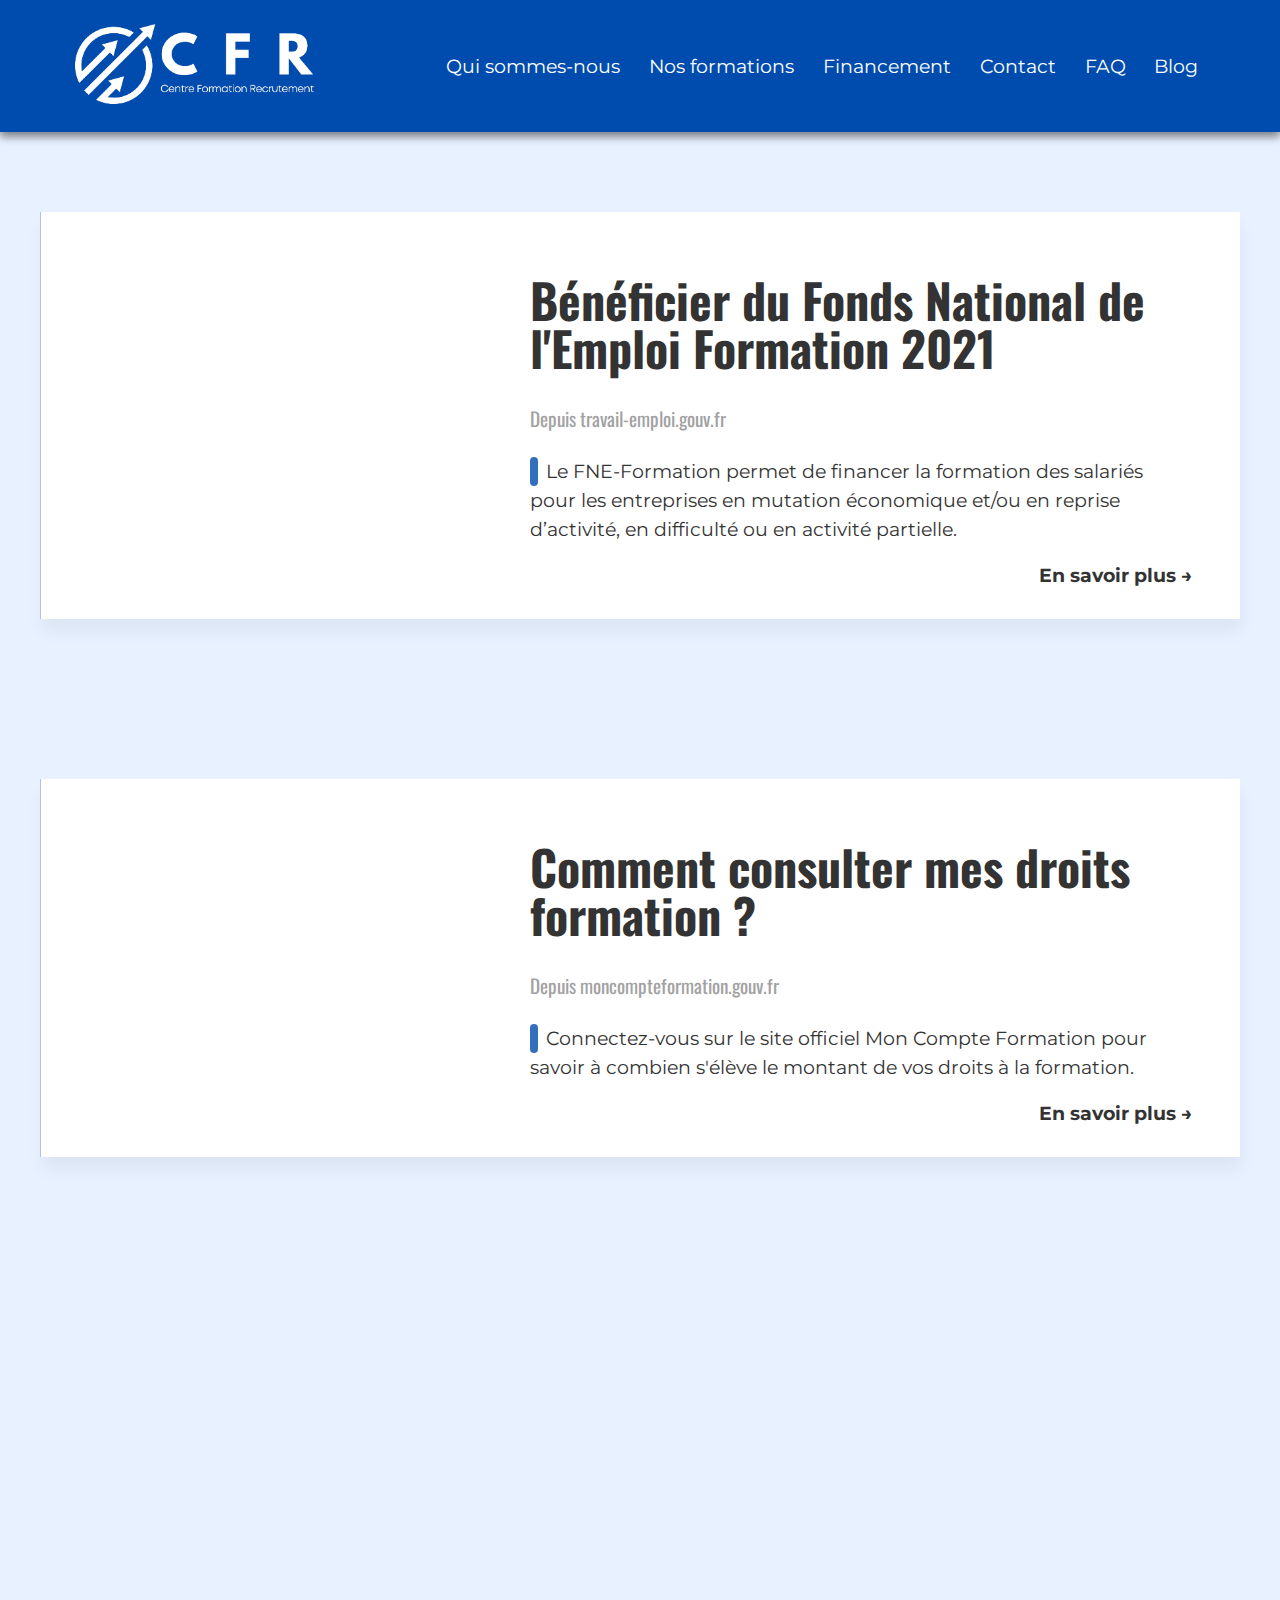
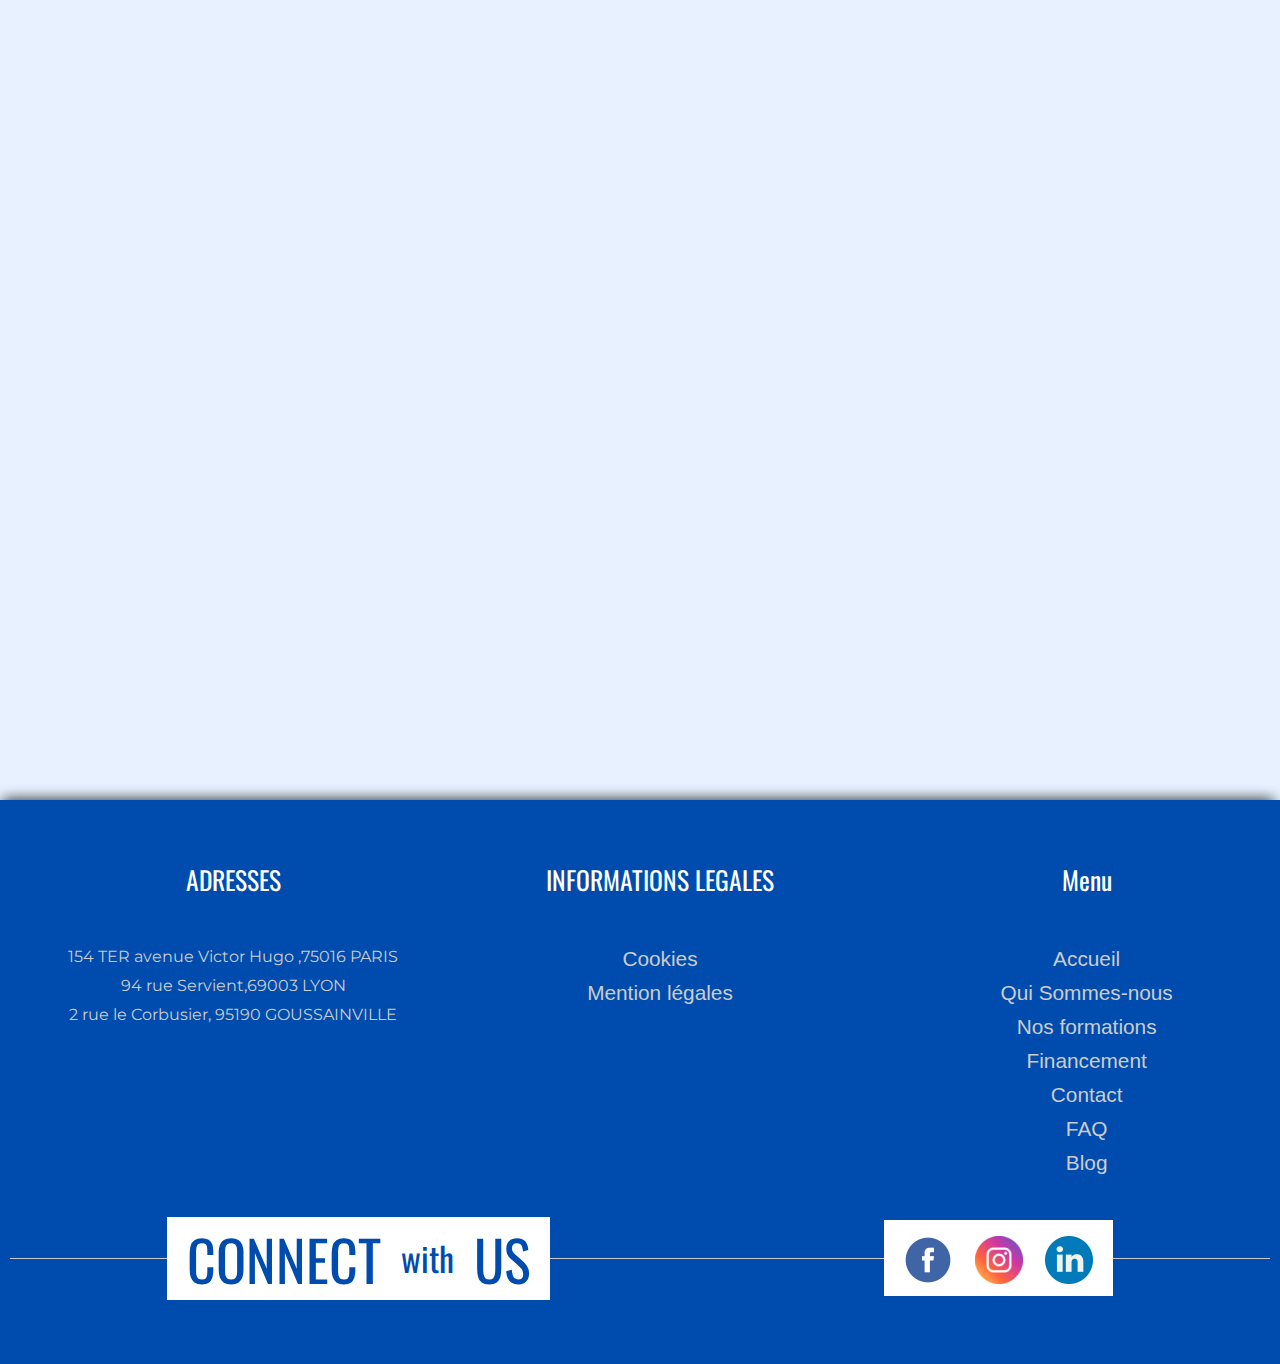
<file: blog.html>
<!DOCTYPE html>
<html lang="fr">

<head>
  <meta charset="UTF-8">
  <meta http-equiv="X-UA-Compatible" content="IE=edge">
  <meta name="viewport" content="width=device-width, initial-scale=1.0">
  <meta name=" robots" content=" follow">
  <meta name="author" content="CHATER Zhora">
  <meta name=" copyright" content=" CFR">
  <link rel=”canonical” href=”http://groupecfr.com/accueil.html”>
  <!-- global links  -->
  <link rel="icon" href="./asset/logos/CFR_Logo_Bleu_Short.png">
  <link rel="stylesheet" href="./css/global.css">
  <link rel="stylesheet" href="./css/global_navbar.css">
  <link rel="stylesheet" href="./css/global_footer.css">
  <link rel="stylesheet" href="./css/global_social.css">

  <!-- page related links  -->
  <link rel="stylesheet" href="./css/blog.css">

  <title>Groupe CFR - Blog</title>
</head>

<body id="main">

  <!-- navbar -->
  <header class="header" id="navbar">
    <script src="./js/navbar.js" defer></script>
    <nav class="navbar">
      <a href="accueil.html" class="logo">
        <img src="asset/logos/CFR_Logo_Blanc.png" alt="Logo Groupe CFR Formation">
      </a>
      <ul class="nav_menu" id="menu_navbar">
        <li class="nav_item">
          <a href="qui_sommes_nous.html" class="nav_link">Qui sommes-nous</a>
        </li>
        <li class="nav_item">
          <a href="en_construction.html" class="nav_link">Nos formations</a>
        </li>
        <li class="nav_item">
          <a href="funding_page.html" class="nav_link">Financement</a>
        </li>
        <li class="nav_item">
          <a href="contact.html" class="nav_link">Contact </a>
        </li>
        <li class="nav_item">
          <a href="faq.html" class="nav_link">FAQ</a>
        </li>
        <li class="nav_item">
          <a href="blog.html" class="nav_link">Blog</a>
        </li>
      </ul>
      <div class="hamburger">
        <span class="bar"></span>
        <span class="bar"></span>
        <span class="bar"></span>
      </div>
    </nav>
  </header>
  <!-- fin navbar -->

  <!-- Début contenu -->

  <!-- Début blog -->
  <div class="blog">
    <div class="all_items">
      <div class="card">
        <div class="card-image">
          <div class="background-image background-image1"></div>
          <div class="publication-details">
            <a href="https://www.groupecfr.com/accueil.html" class="author">
              <i class="far fa-user"></i>
              Groupe CFR</a>
            <span class="date"><i class="fas fa-calendar-alt"></i>19/11/2021</span>
          </div>
        </div>

        <div class="card-content">
          <h1 class="title">Bénéficier du Fonds National de l'Emploi Formation 2021</h1>
          <h2 class="subtitle"><a href="https://travail-emploi.gouv.fr/" target="_blank">Depuis
              travail-emploi.gouv.fr</a></h2>
          <p class="description">
            Le FNE-Formation permet de financer la formation des salariés pour les entreprises en mutation économique
            et/ou en reprise d’activité, en difficulté ou en activité partielle.
          </p>
          <div class="cta">
            <a href="https://travail-emploi.gouv.fr/IMG/pdf/qr-covid-fne-formation.pdf" target="_blank">En savoir plus
              &rarr;</a>
          </div>
        </div>
      </div>
    </div>

    <!---------------->


    <div class="all_items">
      <div class="card">
        <div class="card-image">
          <div class="background-image background-image2"></div>
          <div class="publication-details">
            <a href="https://www.groupecfr.com/accueil.html" class="author">
              <i class="far fa-user"></i>
              Groupe CFR</a>
            <span class="date"><i class="fas fa-calendar-alt"></i>19/11/2021</span>
          </div>
        </div>

        <div class="card-content">
          <h1 class="title">Comment consulter mes droits formation ?</h1>
          <h2 class="subtitle"><a href="https://www.moncompteformation.gouv.fr" target="_blank">Depuis
              moncompteformation.gouv.fr</a></h2>
          <p class="description">
            Connectez-vous sur le site officiel Mon Compte Formation pour savoir à combien s'élève le montant de vos
            droits à la formation.
          </p>
          <div class="cta">
            <a href="https://www.moncompteformation.gouv.fr/espace-public/consulter-mes-droits-formation"
              target="_blank">En savoir plus &rarr;</a>
          </div>
        </div>
      </div>
    </div>

    <!---------------->

    <div class="all_items">
      <div class="card">
        <div class="card-image">
          <div class="background-image background-image3 "></div>
          <div class="publication-details">
            <a href="https://www.groupecfr.com/accueil.html" class="author">
              <i class="far fa-user"></i>
              Groupe CFR</a>
            <span class="date"><i class="fas fa-calendar-alt"></i>19/11/2021</span>
          </div>
        </div>

        <div class="card-content">
          <h1 class="title">Que sont les opérateurs de compétences ?</h1>
          <h2 class="subtitle"><a href="https://travail-emploi.gouv.fr/ministere/acteurs/" target="_blank">Depuis
              travail-emploi.gouv.fr</a></h2>
          <p class="description">
            Les opérateurs de compétences ont pour missions de financer l’apprentissage, d’aider les branches à
            construire les certifications professionnelles et d’accompagner les PME pour définir leurs besoins en
            formation.
          </p>
          <div class="cta">
            <a href="https://travail-emploi.gouv.fr/ministere/acteurs/partenaires/opco" target="_blank">En savoir plus
              &rarr;</a>
          </div>
        </div>
      </div>
    </div>

    <!---------------->

    <div class="all_items">
      <div class="card">
        <div class="card-image">
          <div class="background-image background-image4 "></div>
          <div class="publication-details">
            <a href="https://www.groupecfr.com/accueil.html" class="author">
              <i class="far fa-user"></i>
              Groupe CFR</a>
            <span class="date"><i class="fas fa-calendar-alt"></i>19/11/2021</span>
          </div>
        </div>

        <div class="card-content">
          <h1 class="title">Quels sont les 11 opérateurs de compétences ?</h1>
          <h2 class="subtitle"><a href="https://www.centre-inffo.fr/">Depuis centre-inffo.fr</a></h2>
          <p class="description">
            11 opérateurs de compétences sont agréés depuis le 1er avril 2019. Les champs d’intervention de ces
            opérateurs sont présentés dans cet article.
          </p>
          <div class="cta">
            <a href="https://www.centre-inffo.fr/site-droit-formation/site-fiches-pratiques/annexes/presentation-des-11-operateurs-de-competences-opco"
              target="_blank">En savoir plus &rarr;</a>
          </div>
        </div>
      </div>
    </div>

    <!---------------->

    <!-- <div class="card-content">
                  <h1 class="title">NEWS</h1>
                  <h2 class="subtitle">From Wikipedia</h2>
                  <p class="description">
                    Lorem ipsum dolor sit amet consectetur adipisicing elit.
                     Impedit quis obcaecati autem distinctio magnam reprehenderit
                      accusamus earum voluptate, porro explicabo sapiente, natus 
                      quos minus. Esse sit corrupti tempora quo necessitatibus?
                  </p>
                  <div class="cta">
                    <a href="#">En savoir plus &rarr;</a>
                  </div>
                </div>
              </div>      
              </div>  -->
  </div>
  <!-- fin blog -->

  <!-- Fin contenu -->

  <!-- footer -->
  <footer class="footer-container">

    <ul class="footer-list-top">
      <li>
        <h4 class="footer-list-header">ADRESSES</h4>
      </li>
      <li> <a href=""> 154 TER avenue Victor Hugo ,75016 PARIS</a></li>
      <li> <a href=""> 94 rue Servient,69003 LYON</a></li>
      <li> <a href=""> 2 rue le Corbusier, 95190 GOUSSAINVILLE</a></li>

    </ul>
    <ul class="footer-list-top">
      <li>
        <h4 class="footer-list-header">INFORMATIONS LEGALES</h4>
      </li>


      <li><a href='en_construction.html' class="generic-anchor footer-list-anchor">Cookies</a></li>
      <li><a href='mentions_legales.html' class="generic-anchor footer-list-anchor">Mention légales</a></li>
    </ul>
    <ul class="footer-list-top">
      <li id='help'>
        <h4 class="footer-list-header">Menu</h4>
      </li>
      <li><a href='accueil.html' class="generic-anchor footer-list-anchor">Accueil</a></li>
      <li><a href='qui_sommes_nous.html' class="generic-anchor footer-list-anchor">Qui Sommes-nous</a></li>
      <li><a href='en_construction.html' class="generic-anchor footer-list-anchor">Nos formations</a></li>
      <li><a href='funding_page.html' class="generic-anchor footer-list-anchor">Financement</a></li>
      <li><a href='contact.html' class="generic-anchor footer-list-anchor">Contact</a></li>
      <li><a href='faq.html' class="generic-anchor footer-list-anchor">FAQ</a></li>
      <li><a href='blog.html' class="generic-anchor footer-list-anchor">Blog</a></li>

    </ul>
    <section class="footer-social-section flex-rw">
      <span class="footer-social-overlap footer-social-connect">
        CONNECT <span class="footer-social-small">with</span> US</span>
      <span class="footer-social-overlap footer-social-icons-wrapper">
        <a href="https://www.facebook.com/CFRformation/" class="generic-anchor" target="_blank" title="Facebook"
          itemprop="significantLink"><img src="./asset/logos/facebook_icon-icons.com_59205.png" alt=""></a>
        <a href="https://www.instagram.com/cfrformationrecrutement/?utm_medium=copy_link" class="generic-anchor"
          target="_blank" title="Instagram" itemprop="significantLink"><img
            src="./asset/logos/instagram_logo_icon_186894.png" alt=""></a>
        <a href="https://www.linkedin.com/company/centre-formation-recrutement/" class="generic-anchor" target="_blank"
          title="Youtube" itemprop="significantLink"><img src="./asset/logos/linkedin_icon-icons.com_65929.png"
            alt=""></a>

      </span>
    </section>
  </footer>
  <!-- fin footer -->

  <script src="./js/scrollreveal.min.js"></script>
  <script src="./js/scrolling_page.js"></script>

</body>

</html>
</file>
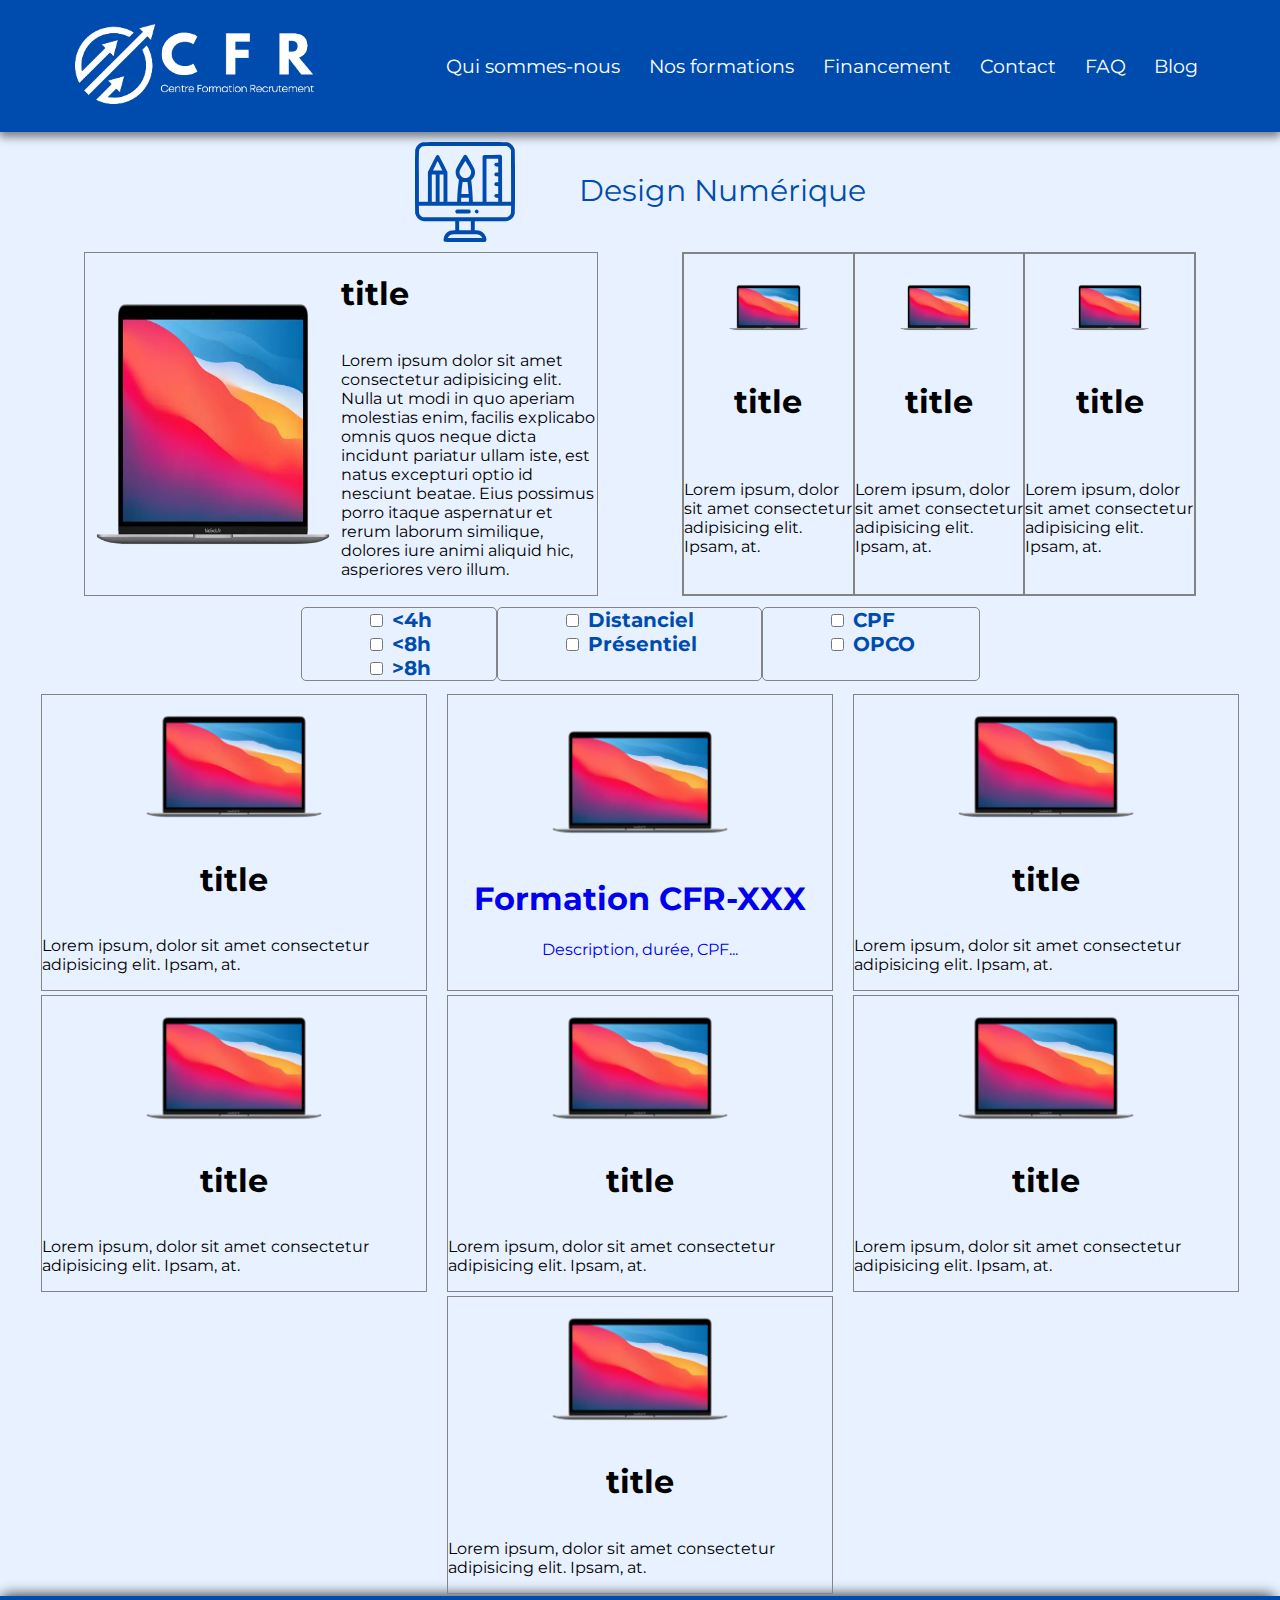
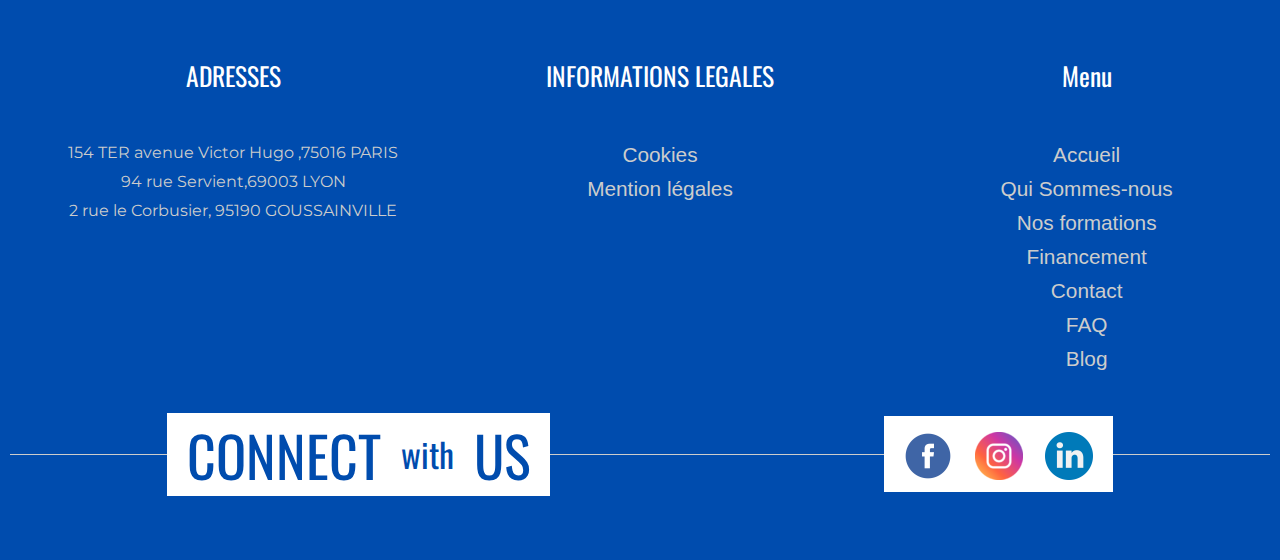
<file: categorie.html>
<!DOCTYPE html>
<html lang="fr">

<head>
    <meta charset="UTF-8">
    <meta http-equiv="X-UA-Compatible" content="IE=edge">
    <meta name="viewport" content="width=device-width, initial-scale=1.0">
    <meta name="description" content="Formation categories CFR">
    <link rel="icon" type="image" sizes="32*32" href="asset/">

    <!-- global links  -->
    <link rel="stylesheet" href="./css/global.css">
    <link rel="stylesheet" href="./css/global_footer.css">
    <link rel="stylesheet" href="./css/global_navbar.css">
    <link rel="stylesheet" href="./css/global_social.css">

    <!-- page relative links  -->
    <link rel="stylesheet" href="./css/categorie_title.css">
    <link rel="stylesheet" href="./css/categorie_header.css">
    <link rel="stylesheet" href="./css/categorie_filterBox.css">
    <link rel="stylesheet" href="./css/categorie_formationsBox.css">

    <title>Catégorie</title>
</head>

<body id="main">
    <!-- navbar -->
    <header class="header" id="navbar">
        <script src="./js/navbar.js" defer></script>
        <nav class="navbar">
            <a href="accueil.html" class="logo">
                <img src="asset/logos/CFR_Logo_Blanc.png" alt="Logo Groupe CFR Formation">
            </a>
            <ul class="nav_menu" id="menu_navbar">
                <li class="nav_item">
                    <a href="qui_sommes_nous.html" class="nav_link">Qui sommes-nous</a>
                </li>
                <li class="nav_item">
                    <a href="en_construction.html" class="nav_link">Nos formations</a>
                </li>
                <li class="nav_item">
                    <a href="funding_page.html" class="nav_link">Financement</a>
                </li>
                <li class="nav_item">
                    <a href="contact.html" class="nav_link">Contact </a>
                </li>
                <li class="nav_item">
                    <a href="faq.html" class="nav_link">FAQ</a>
                </li>
                <li class="nav_item">
                    <a href="blog.html" class="nav_link">Blog</a>
                </li>
            </ul>
            <div class="hamburger">
                <span class="bar"></span>
                <span class="bar"></span>
                <span class="bar"></span>
            </div>
        </nav>
    </header>
    <!-- fin navbar -->


    <main class="content">

        <!-- titre -->
        <div class="cat_title">
            <img src="./asset/icons/design_num_bleu.svg" alt="Design icon" class="cat_title_icone">
            <p class="cat_title_text">Design Numérique</p>
        </div>
        <!-- fin titre -->

        <!-- header -->
        <div class="cat_header">

            <!-- header intro -->
            <div class="cat_intro">
                <img src="./asset/img/cfr_mc.webp" alt="placeholder" class="cat_intro_pic">
                <div class="cat_intro_text">
                    <h1>title</h1>
                    <p>Lorem ipsum dolor sit amet consectetur adipisicing elit. Nulla ut modi in quo aperiam molestias
                        enim, facilis explicabo omnis quos neque dicta incidunt pariatur ullam iste, est natus excepturi
                        optio id nesciunt beatae. Eius possimus porro itaque aspernatur et rerum laborum similique,
                        dolores iure animi aliquid hic, asperiores vero illum.</p>
                </div>
            </div>
            <!-- fin header intro -->

            <!-- formation featured -->
            <div class="cat_featured">
                <div class="featured">
                    <img src="./asset/img/cfr_mc.webp" alt="placeholder" class="cat_feature_pic">
                    <h1>title</h1>
                    <p>Lorem ipsum, dolor sit amet consectetur adipisicing elit. Ipsam, at.</p>
                </div>
                <div class="featured">
                    <img src="./asset/img/cfr_mc.webp" alt="placeholder" class="cat_feature_pic">
                    <h1>title</h1>
                    <p>Lorem ipsum, dolor sit amet consectetur adipisicing elit. Ipsam, at.</p>
                </div>
                <div class="featured">
                    <img src="./asset/img/cfr_mc.webp" alt="placeholder" class="cat_feature_pic">
                    <h1>title</h1>
                    <p>Lorem ipsum, dolor sit amet consectetur adipisicing elit. Ipsam, at.</p>
                </div>
            </div>
            <!-- fin formation featured -->

        </div>
        <!-- fin header -->

        <!-- filter box -->
        <div class="filter_bar">
            <div class="checkbox_category">
                <div class="checkbox">
                    <input type="checkbox" id="scales" name=">4">
                    <label for="scales"> &#60;4h </label>
                </div>
                <div class="checkbox">
                    <input type="checkbox" id="scales" name="<8">
                    <label for="scales">&#60;8h</label>
                </div>
                <div class="checkbox">
                    <input type="checkbox" id="scales" name=">8">
                    <label for="scales">&#62;8h</label>
                </div>
            </div>
            <div class="checkbox_category">
                <div class="checkbox">
                    <input type="checkbox" id="scales" name="dist">
                    <label for="scales">Distanciel</label>
                </div>
                <div class="checkbox">
                    <input type="checkbox" id="scales" name="present">
                    <label for="scales">Présentiel</label>
                </div>
            </div>
            <div class="checkbox_category">
                <div class="checkbox">
                    <input type="checkbox" id="scales" name="cpfok">
                    <label for="scales">CPF</label>
                </div>
                <div class="checkbox">
                    <input type="checkbox" id="scales" name="opcook">
                    <label for="scales">OPCO</label>
                </div>
            </div>
        </div>
        <!-- fin filter box -->

        <!-- formation box -->
        <div class="formations">
            <div class="formablock">
                <img src="./asset/img/cfr_mc.webp" alt="placeholder" class="formablock_pic">
                <h1>title</h1>
                <p>Lorem ipsum, dolor sit amet consectetur adipisicing elit. Ipsam, at.</p>
            </div>
            <div class="formablock">
                <a href="./formation_contact.html">
                    <img src="./asset/img/cfr_mc.webp" alt="placeholder" class="formablock_pic">
                    <h1>Formation CFR-XXX</h1>
                    <p>Description, durée, CPF...</p>
                </a>
            </div>
            <div class="formablock">
                <img src="./asset/img/cfr_mc.webp" alt="placeholder" class="formablock_pic">
                <h1>title</h1>
                <p>Lorem ipsum, dolor sit amet consectetur adipisicing elit. Ipsam, at.</p>
            </div>
            <div class="formablock">
                <img src="./asset/img/cfr_mc.webp" alt="placeholder" class="formablock_pic">
                <h1>title</h1>
                <p>Lorem ipsum, dolor sit amet consectetur adipisicing elit. Ipsam, at.</p>
            </div>
            <div class="formablock">
                <img src="./asset/img/cfr_mc.webp" alt="placeholder" class="formablock_pic">
                <h1>title</h1>
                <p>Lorem ipsum, dolor sit amet consectetur adipisicing elit. Ipsam, at.</p>
            </div>
            <div class="formablock">
                <img src="./asset/img/cfr_mc.webp" alt="placeholder" class="formablock_pic">
                <h1>title</h1>
                <p>Lorem ipsum, dolor sit amet consectetur adipisicing elit. Ipsam, at.</p>
            </div>
            <div class="formablock">
                <img src="./asset/img/cfr_mc.webp" alt="placeholder" class="formablock_pic">
                <h1>title</h1>
                <p>Lorem ipsum, dolor sit amet consectetur adipisicing elit. Ipsam, at.</p>
            </div>
        </div>
        <!-- fin formation box -->

    </main>

    <!-- footer -->
    <footer class="footer-container">

        <ul class="footer-list-top">
            <li>
                <h4 class="footer-list-header">ADRESSES</h4>
            </li>
            <li> <a href=""> 154 TER avenue Victor Hugo ,75016 PARIS</a></li>
            <li> <a href=""> 94 rue Servient,69003 LYON</a></li>
            <li> <a href=""> 2 rue le Corbusier, 95190 GOUSSAINVILLE</a></li>

        </ul>
        <ul class="footer-list-top">
            <li>
                <h4 class="footer-list-header">INFORMATIONS LEGALES</h4>
            </li>


            <li><a href='en_construction.html' class="generic-anchor footer-list-anchor">Cookies</a></li>
            <li><a href='mentions_legales.html' class="generic-anchor footer-list-anchor">Mention légales</a></li>
        </ul>
        <ul class="footer-list-top">
            <li id='help'>
                <h4 class="footer-list-header">Menu</h4>
            </li>
            <li><a href='accueil.html' class="generic-anchor footer-list-anchor">Accueil</a></li>
            <li><a href='qui_sommes_nous.html' class="generic-anchor footer-list-anchor">Qui Sommes-nous</a></li>
            <li><a href='en_construction.html' class="generic-anchor footer-list-anchor">Nos formations</a></li>
            <li><a href='funding_page.html' class="generic-anchor footer-list-anchor">Financement</a></li>
            <li><a href='contact.html' class="generic-anchor footer-list-anchor">Contact</a></li>
            <li><a href='faq.html' class="generic-anchor footer-list-anchor">FAQ</a></li>
            <li><a href='blog.html' class="generic-anchor footer-list-anchor">Blog</a></li>

        </ul>
        <section class="footer-social-section flex-rw">
            <span class="footer-social-overlap footer-social-connect">
                CONNECT <span class="footer-social-small">with</span> US</span>
            <span class="footer-social-overlap footer-social-icons-wrapper">
                <a href="https://www.facebook.com/CFRformation/" class="generic-anchor" target="_blank" title="Facebook"
                    itemprop="significantLink"><img src="./asset/logos/facebook_icon-icons.com_59205.png" alt=""></a>
                <a href="https://www.instagram.com/cfrformationrecrutement/?utm_medium=copy_link" class="generic-anchor"
                    target="_blank" title="Instagram" itemprop="significantLink"><img
                        src="./asset/logos/instagram_logo_icon_186894.png" alt=""></a>
                <a href="https://www.linkedin.com/company/centre-formation-recrutement/" class="generic-anchor"
                    target="_blank" title="Youtube" itemprop="significantLink"><img
                        src="./asset/logos/linkedin_icon-icons.com_65929.png" alt=""></a>

            </span>
        </section>
    </footer>
    <!-- fin footer -->

</body>

</html>
</file>
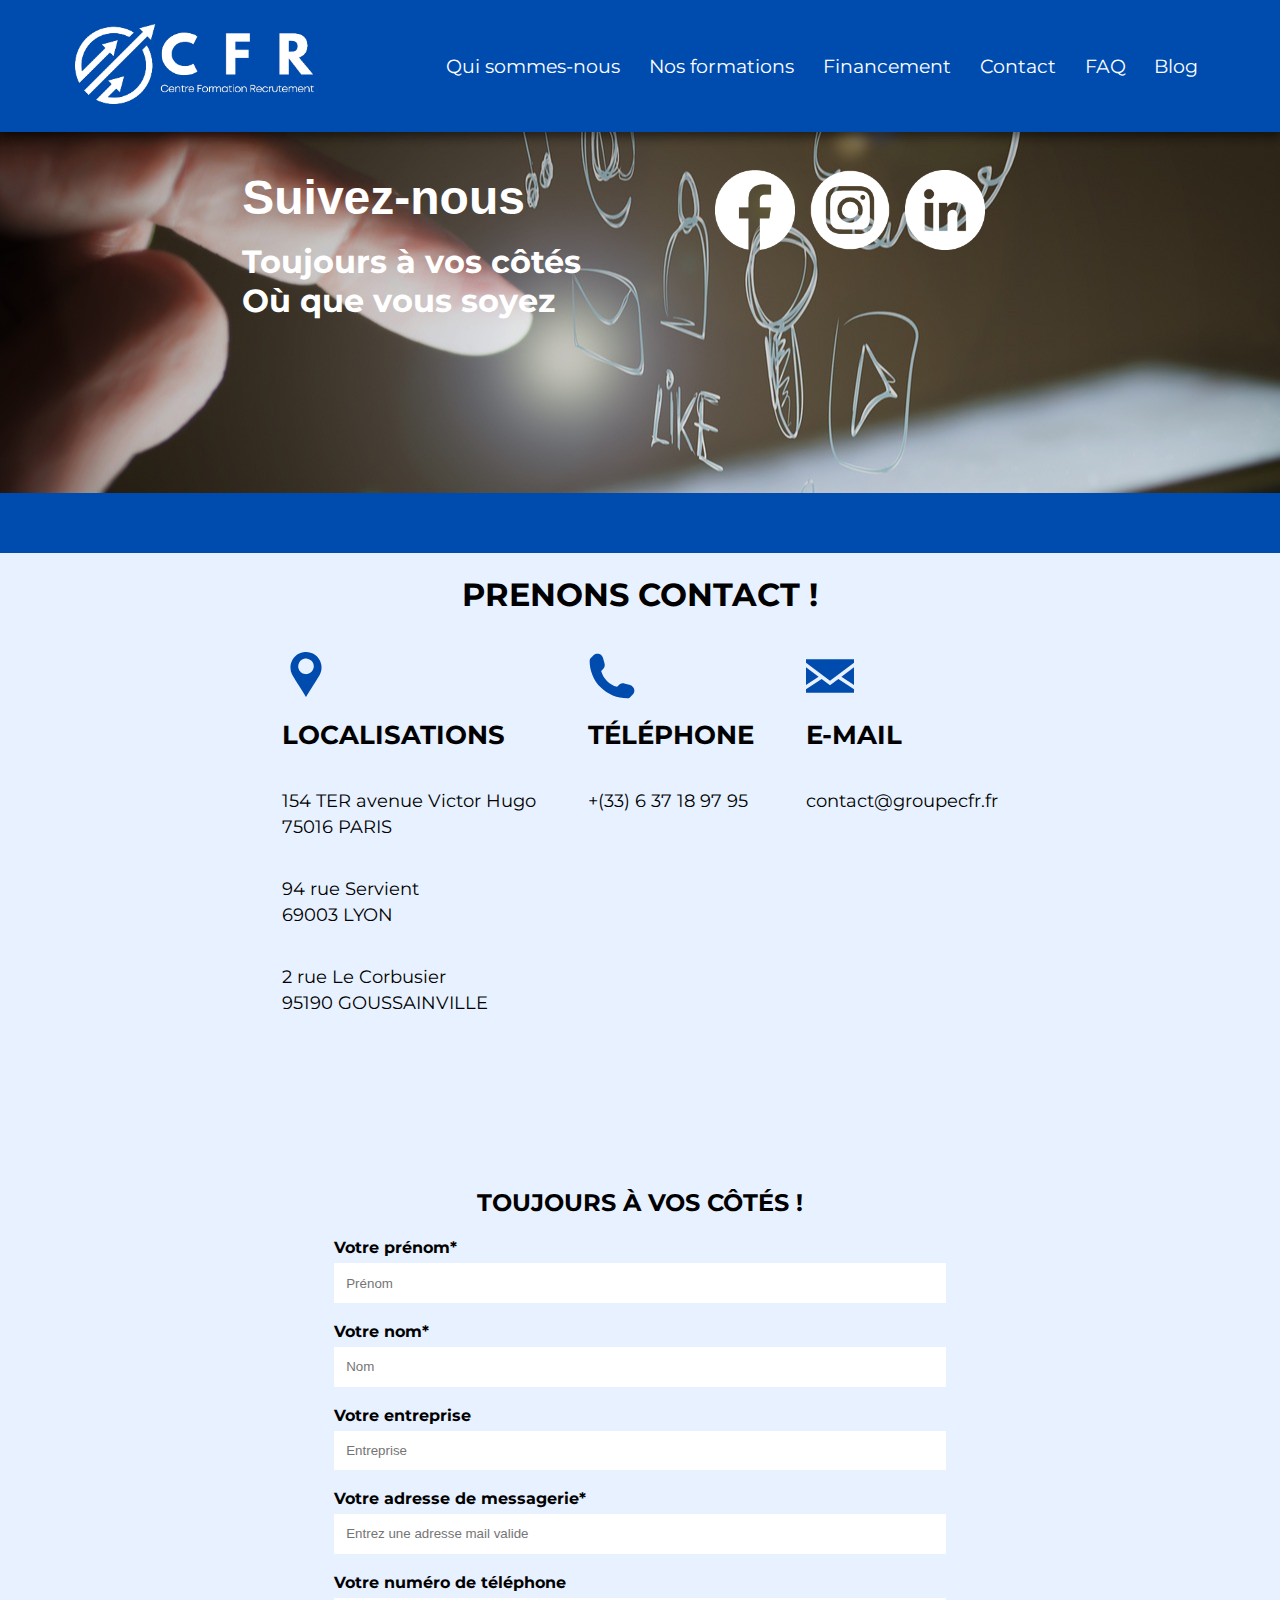
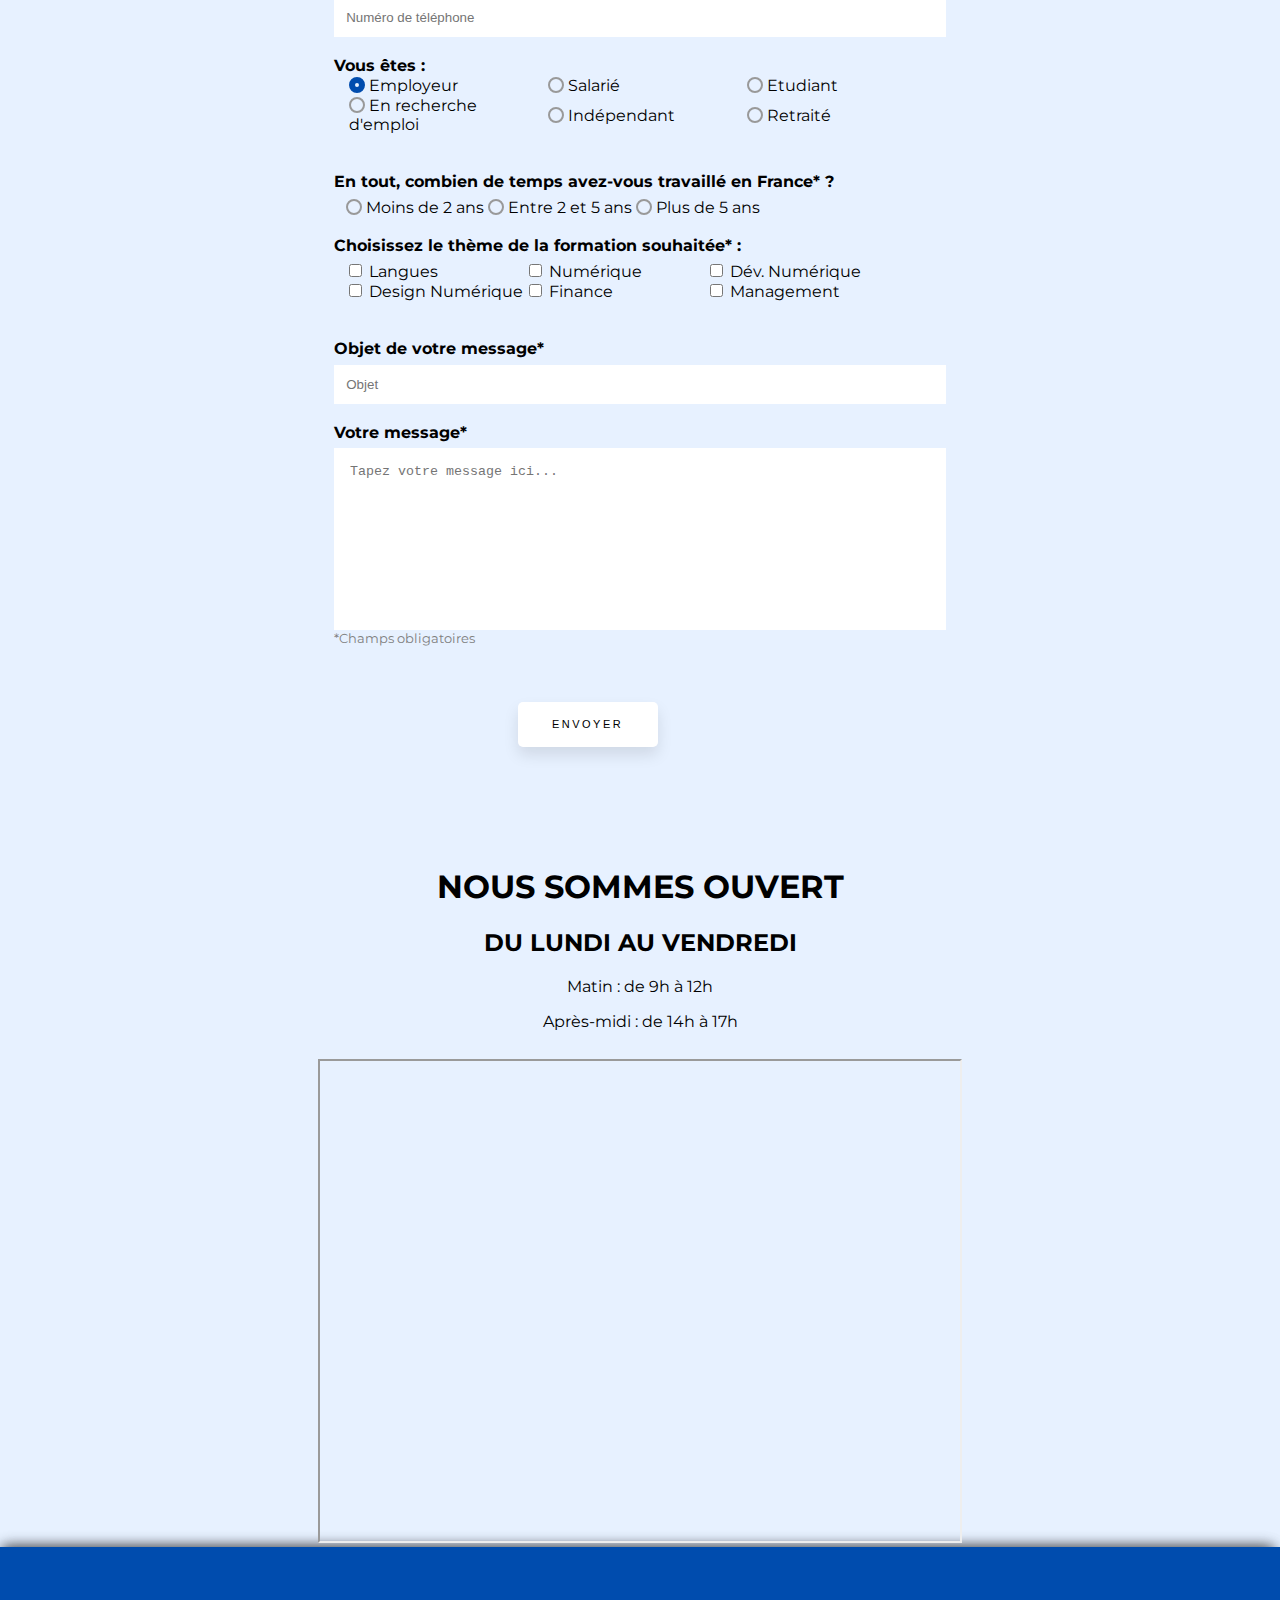
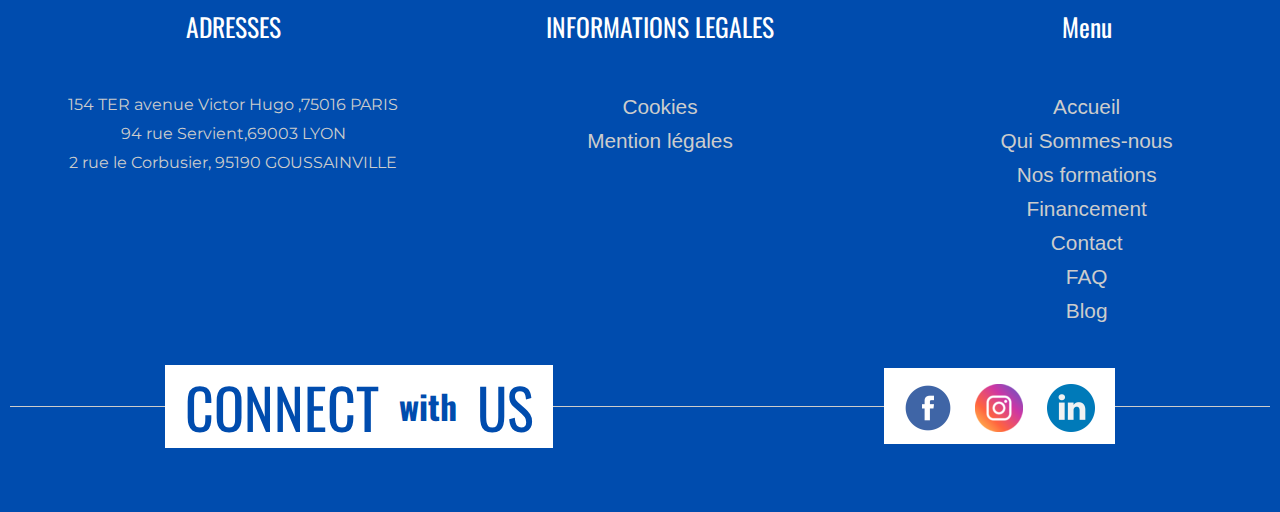
<file: contact.html>
<!DOCTYPE html>
<html lang="fr">

<head>
    <meta charset="UTF-8">
    <meta http-equiv="X-UA-Compatible" content="IE=edge">
    <meta name="viewport" content="width=device-width, initial-scale=1.0">
    <meta name="description" content="Page contact CFR">

    <!-- global links  -->
    <link rel="icon" href="./asset/logos/CFR_Logo_Bleu_Short.png">
    <link rel="stylesheet" href="./css/global.css">
    <link rel="stylesheet" href="./css/global_navbar.css">
    <link rel="stylesheet" href="./css/global_footer.css">
    <link rel="stylesheet" href="./css/global_social.css">

    <!-- page relative links  -->
    <link rel="stylesheet" href="./css/contact_form.css">
    <link rel="stylesheet" href="./css/contact_banner.css">
    <link rel="stylesheet" href="./css/contact_coords.css">
    <link rel="stylesheet" href="./css/contact_map_n_form.css">

    <title>Groupe CFR - Contactez-nous</title>
</head>

<body id="main">

    <!-- navbar -->
    <header class="header" id="navbar">
        <script src="./js/navbar.js" defer></script>
        <nav class="navbar">
            <a href="accueil.html" class="logo">
                <img src="asset/logos/CFR_Logo_Blanc.png" alt="Logo Groupe CFR Formation">
            </a>
            <ul class="nav_menu" id="menu_navbar">
                <li class="nav_item">
                    <a href="qui_sommes_nous.html" class="nav_link">Qui sommes-nous</a>
                </li>
                <li class="nav_item">
                    <a href="en_construction.html" class="nav_link">Nos formations</a>
                </li>
                <li class="nav_item">
                    <a href="funding_page.html" class="nav_link">Financement</a>
                </li>
                <li class="nav_item">
                    <a href="contact.html" class="nav_link">Contact </a>
                </li>
                <li class="nav_item">
                    <a href="faq.html" class="nav_link">FAQ</a>
                </li>
                <li class="nav_item">
                    <a href="blog.html" class="nav_link">Blog</a>
                </li>
            </ul>
            <div class="hamburger">
                <span class="bar"></span>
                <span class="bar"></span>
                <span class="bar"></span>
            </div>
        </nav>
    </header>
    <!-- fin navbar -->

    <!-- Début contenu -->

    <!-- Début bannière -->
    <section class="contact_us_banner">
        <div class="banner_text">
            <h2>Suivez-nous</h2>
            <p>
                Toujours à vos côtés
                <br>
                Où que vous soyez
            </p>
        </div>
        <div class="socials">
            <a href="https://www.facebook.com/CFRformation/">
                <img src="./asset/contact_page/facebook_white.png" alt="Social Media Facebook Icon">
            </a>
            <a href="https://www.instagram.com/cfrformationrecrutement/?utm_medium=copy_link">
                <img src="./asset/contact_page/instagram_white.png" alt="Social Media Instagram Icon">
            </a>
            <a href="https://www.linkedin.com/company/centre-formation-recrutement/">
                <img src="./asset/contact_page/linkedin_white.png" alt="Social Media LinkedIn Icon">
            </a>
        </div>
    </section>
    <hr class="banner_end_bar">
    <!-- Fin bannière -->

    <!-- Début coordonées -->
    <section class="coords">
        <h1 class="coords_title">Prenons contact !</h1>
        <div class="coords_detail">
            <div class="coords_text">
                <img src="./asset/contact_page/pin_blue.svg" alt="Blue location icon">
                <h2>Localisations</h2>
                <p>
                    154 TER avenue Victor Hugo
                    <br>
                    75016 PARIS
                </p>
                <p>
                    94 rue Servient
                    <br>
                    69003 LYON
                </p>
                <p>
                    2 rue Le Corbusier
                    <br>
                    95190 GOUSSAINVILLE
                </p>
            </div>
            <div class="coords_text">
                <img src="./asset/contact_page/phone_blue.svg" alt="Blue phone icon">
                <h2>Téléphone</h2>
                <p>
                    +(33) 6 37 18 97 95
                </p>
            </div>
            <div class="coords_text">
                <img src="./asset/contact_page/mail_blue.svg" alt="Blue mail icon">
                <h2>E-MAIL</h2>
                <p>contact@groupecfr.fr</p>
            </div>
        </div>
    </section>
    <!-- Fin coordonées -->


    <section class="map_n_form">

        <!-- Début formulaire de contact -->
        <!-- doc technique -->
        <!-- https://formsubmit.co/ -->
        <div class="form_container">
            <form action="https://formsubmit.co/groupecfr3@gmail.com" method="POST" class="contact_form">
                <input type="hidden" name="_subject" value="Nouvelle demande de contact Groupe CFR">
                <input type="hidden" name="_template" value="table">
                <fieldset>
                    <legend>Toujours à vos côtés !</legend>
                    <hr class="section_break">
                    <label for="prenom" class="text_input_label">Votre prénom*
                        <input type="text" name="prenom" class="text_input" id="prenom" placeholder="Prénom" required>
                    </label>
                    <br>
                    <label for="nom" class="text_input_label">Votre nom*
                        <input type="text" name="nom" class="text_input" id="nom" placeholder="Nom" required>
                    </label>
                    <br>
                    <label for="entreprise" class="text_input_label">Votre entreprise
                        <input type="text" name="entreprise" class="text_input" id="entreprise"
                            placeholder="Entreprise">
                    </label>
                    <br>
                    <label for="mail" class="text_input_label">Votre adresse de messagerie*
                        <input type="email" name="mail" class="text_input" id="mail"
                            placeholder="Entrez une adresse mail valide" required>
                    </label>
                    <br>
                    <label for="tel" class="text_input_label">Votre numéro de téléphone
                        <input type="text" name="tel" class="text_input" id="tel" placeholder="Numéro de téléphone">
                    </label>
                    <br>
                    <span>Vous êtes : </span>
                    <div class="statut_client">
                        <label for="employeur" class="statut">
                            <input type="radio" name="statut" class="radio_input" id="employeur" value="employeur"
                                checked>
                            Employeur
                        </label>
                        <label for="salarie" class="statut">
                            <input type="radio" name="statut" class="radio_input" id="salarie" value="salarie">
                            Salarié
                        </label>
                        <label for="etudiant" class="statut">
                            <input type="radio" name="statut" class="radio_input" id="etudiant" value="etudiant">
                            Etudiant
                        </label>
                        <label for="recherche_emploi" class="statut">
                            <input type="radio" name="statut" class="radio_input" id="recherche_emploi"
                                value="recherche_emploi">
                            En recherche d'emploi
                        </label>
                        <label for="independant" class="statut">
                            <input type="radio" name="statut" class="radio_input" id="independant" value="independant">
                            Indépendant
                        </label>
                        <label for="retraite" class="statut">
                            <input type="radio" name="statut" class="radio_input" id="retraite" value="retraite">
                            Retraité
                        </label>
                    </div>
                    <br>
                    <br>
                    <span>En tout, combien de temps avez-vous travaillé en France* ?</span>

                    <div class="duree">
                        <label for="moins_2" class="statut">
                            <input type="radio" name="duree" class="radio_input" id="moins_2" value="moins_2">
                            Moins de 2 ans
                        </label>
                        <label for="2_5ans" class="statut">
                            <input type="radio" name="duree" class="radio_input" id="2_5ans" value="2_5ans">
                            Entre 2 et 5 ans
                        </label>
                        <label for="plus_5" class="statut">
                            <input type="radio" name="duree" class="radio_input" id="plus_5" value="plus_5">
                            Plus de 5 ans
                        </label>
                    </div>
                    <br>
                    <span>Choisissez le thème de la formation souhaitée* :</span>
                    <br>
                    <div class="formation">
                        <label for="langues" class="statut">
                            <input type="checkbox" name="formation_langues" class="checkbox_input" id="langues"
                                value="oui">
                            Langues
                        </label>
                        <label for="numerique" class="statut">
                            <input type="checkbox" name="formation_numerique" class="checkbox_input" id="numerique"
                                value="oui">
                            Numérique
                        </label>
                        <label for="dev_numerique" class="statut">
                            <input type="checkbox" name="formation_dev_numerique" class="checkbox_input"
                                id="dev_numerique" value="oui">
                            Dév. Numérique
                        </label><label for="design_numerique" class="statut">
                            <input type="checkbox" name="formation_design_numerique" class="checkbox_input"
                                id="design_numerique" value="oui">
                            Design Numérique
                        </label>
                        <label for="finance" class="statut">
                            <input type="checkbox" name="formation_finance" class="checkbox_input" id="finance"
                                value="oui">
                            Finance
                        </label>
                        <label for="management" class="statut">
                            <input type="checkbox" name="formation_management" class="checkbox_input" id="management"
                                value="oui">
                            Management
                        </label>
                    </div>
                    <br>
                    <br>
                    <label for="objet" class="text_input_label">Objet de votre message*
                        <input type="text" name="objet" class="text_input" id="objet" placeholder="Objet" required>
                    </label>
                    <br>
                    <label for="message" class="text_input_label">Votre message*
                        <textarea name="message" id="message" cols="50" rows="10"
                            placeholder="Tapez votre message ici..." required></textarea>
                    </label>
                    <p class="form_comment">*Champs obligatoires</p>
                    <br>
                    <input type="hidden" name="_next" value="http://groupecfr.com/thankyou.html">
                    <input type="submit" class="submit_btn" value="Envoyer">
                </fieldset>
            </form>
        </div>
        <!-- Fin formulaire de contact -->

        <div class="map_container">
            <h1>Nous sommes ouvert</h1>
            <h2>Du lundi au vendredi</h2>
            <p>Matin : de 9h à 12h</p>
            <p>Après-midi : de 14h à 17h</p>
            <iframe class="map"
                src="https://www.google.com/maps/d/embed?mid=1VFeXTPUAdGx058orFNTnMNsUO7FFyZMn"></iframe>
        </div>

    </section>

    <!-- Fin contenu -->

    <!-- footer -->
    <footer class="footer-container">

        <ul class="footer-list-top">
            <li>
                <h4 class="footer-list-header">ADRESSES</h4>
            </li>
            <li> <a href=""> 154 TER avenue Victor Hugo ,75016 PARIS</a></li>
            <li> <a href=""> 94 rue Servient,69003 LYON</a></li>
            <li> <a href=""> 2 rue le Corbusier, 95190 GOUSSAINVILLE</a></li>

        </ul>
        <ul class="footer-list-top">
            <li>
                <h4 class="footer-list-header">INFORMATIONS LEGALES</h4>
            </li>


            <li><a href='en_construction.html' class="generic-anchor footer-list-anchor">Cookies</a></li>
            <li><a href='mentions_legales.html' class="generic-anchor footer-list-anchor">Mention légales</a></li>
        </ul>
        <ul class="footer-list-top">
            <li id='help'>
                <h4 class="footer-list-header">Menu</h4>
            </li>
            <li><a href='accueil.html' class="generic-anchor footer-list-anchor">Accueil</a></li>
            <li><a href='qui_sommes_nous.html' class="generic-anchor footer-list-anchor">Qui Sommes-nous</a></li>
            <li><a href='en_construction.html' class="generic-anchor footer-list-anchor">Nos formations</a></li>
            <li><a href='funding_page.html' class="generic-anchor footer-list-anchor">Financement</a></li>
            <li><a href='contact.html' class="generic-anchor footer-list-anchor">Contact</a></li>
            <li><a href='faq.html' class="generic-anchor footer-list-anchor">FAQ</a></li>
            <li><a href='blog.html' class="generic-anchor footer-list-anchor">Blog</a></li>

        </ul>
        <section class="footer-social-section flex-rw">
            <span class="footer-social-overlap footer-social-connect">
                CONNECT <span class="footer-social-small">with</span> US</span>
            <span class="footer-social-overlap footer-social-icons-wrapper">
                <a href="https://www.facebook.com/CFRformation/" class="generic-anchor" target="_blank" title="Facebook"
                    itemprop="significantLink"><img src="./asset/logos/facebook_icon-icons.com_59205.png" alt=""></a>
                <a href="https://www.instagram.com/cfrformationrecrutement/?utm_medium=copy_link" class="generic-anchor"
                    target="_blank" title="Instagram" itemprop="significantLink"><img
                        src="./asset/logos/instagram_logo_icon_186894.png" alt=""></a>
                <a href="https://www.linkedin.com/company/centre-formation-recrutement/" class="generic-anchor"
                    target="_blank" title="Youtube" itemprop="significantLink"><img
                        src="./asset/logos/linkedin_icon-icons.com_65929.png" alt=""></a>

            </span>
        </section>
    </footer>
    <!-- fin footer -->



</body>

</html>
</file>
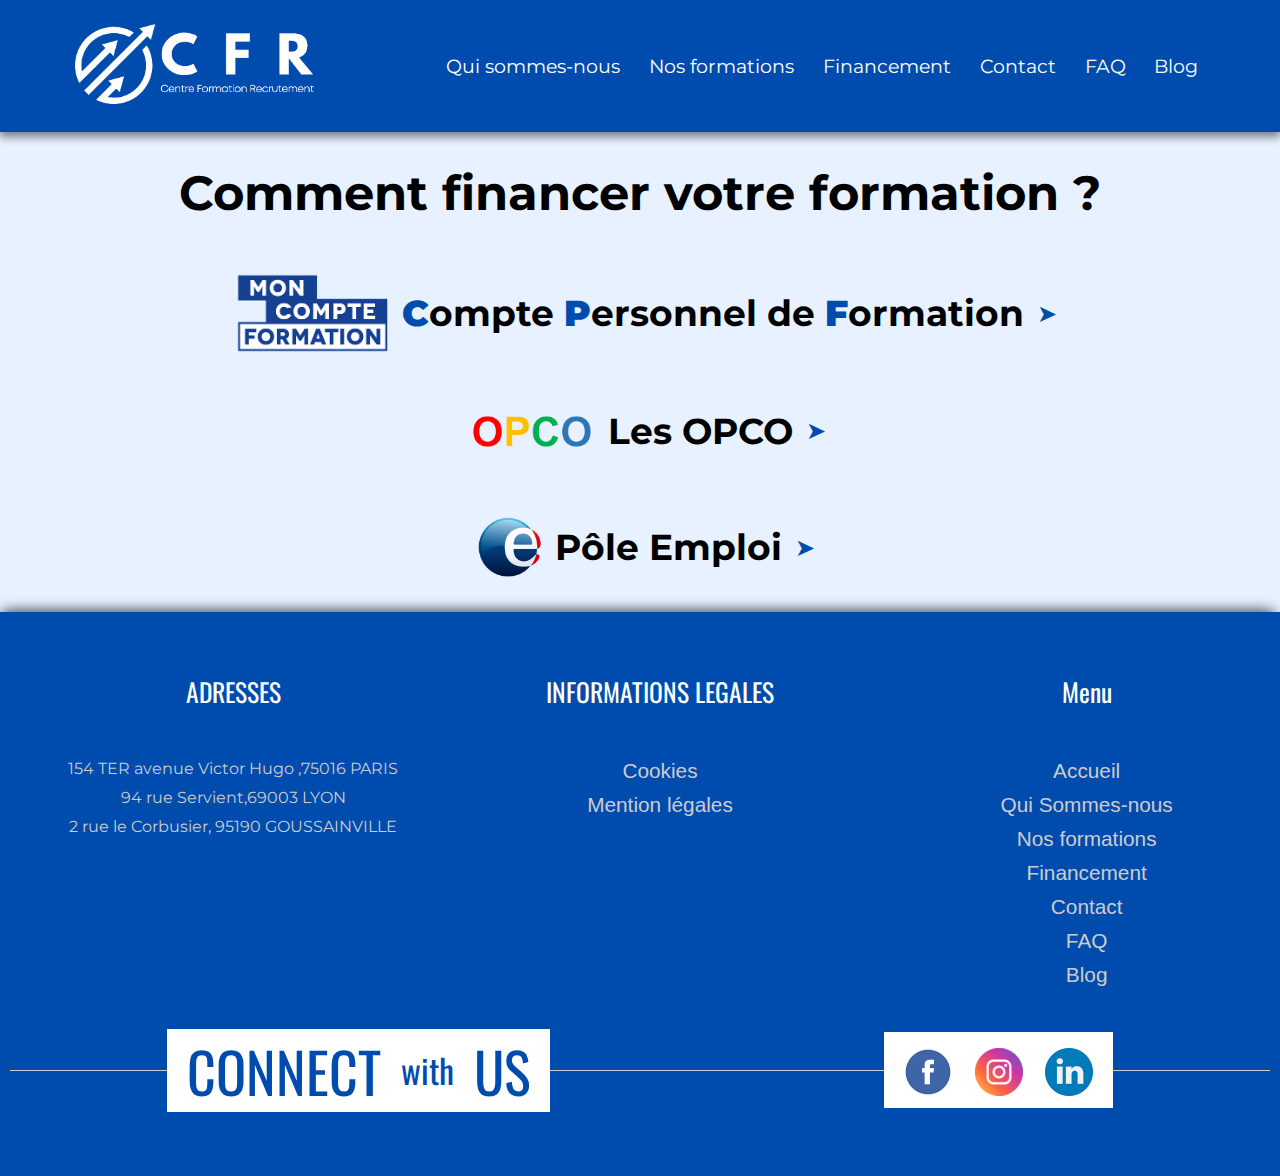
<file: funding_page.html>
<!DOCTYPE html>
<html lang="fr">

<head>
  <meta charset="UTF-8">
  <meta http-equiv="X-UA-Compatible" content="IE=edge">
  <meta name="viewport" content="width=device-width, initial-scale=1.0">
  <meta name="description" content="Mon menu web">

  <!-- global links  -->
  <link rel="icon" href="./asset/logos/CFR_Logo_Bleu_Short.png">
  <link rel="stylesheet" href="./css/global.css">
  <link rel="stylesheet" href="./css/global_navbar.css">
  <link rel="stylesheet" href="./css/global_footer.css">
  <link rel="stylesheet" href="./css/global_social.css">

  <!-- page related links  -->
  <link rel="stylesheet" href="./css/funding_page.css">

  <title>Groupe CFR - Financement</title>
</head>

<body id="main">

  <!-- navbar -->
  <header class="header" id="navbar">
    <script src="./js/navbar.js" defer></script>
    <nav class="navbar">
      <a href="accueil.html" class="logo">
        <img src="asset/logos/CFR_Logo_Blanc.png" alt="Logo Groupe CFR Formation">
      </a>
      <ul class="nav_menu" id="menu_navbar">
        <li class="nav_item">
          <a href="qui_sommes_nous.html" class="nav_link">Qui sommes-nous</a>
        </li>
        <li class="nav_item">
          <a href="en_construction.html" class="nav_link">Nos formations</a>
        </li>
        <li class="nav_item">
          <a href="funding_page.html" class="nav_link">Financement</a>
        </li>
        <li class="nav_item">
          <a href="contact.html" class="nav_link">Contact </a>
        </li>
        <li class="nav_item">
          <a href="faq.html" class="nav_link">FAQ</a>
        </li>
        <li class="nav_item">
          <a href="blog.html" class="nav_link">Blog</a>
        </li>
      </ul>
      <div class="hamburger">
        <span class="bar"></span>
        <span class="bar"></span>
        <span class="bar"></span>
      </div>
    </nav>
  </header>
  <!-- fin navbar -->

  <!-- Début contenu -->
  <script src="./js/funding_page.js"></script>
  <h1 id="funding_page_title">Comment financer votre formation ?</h1>
  <div class="funding_page_wrapper">

    <section class="section_wrapper">
      <div class="section_title">
        <img class="cpf" src="./asset/funding_page/cpf.png" alt="Logo Mon Compte Formation">
        <h2><em>C</em>ompte <em>P</em>ersonnel de <em>F</em>ormation</h2>
      </div>
      <div class="content_wrapper">
        <div class="content_box">
          <h3>Qu'est-ce que c'est ?</h3>
          <p>Chaque individu exerçant une activité professionnelle cotise pour son Compte Personnel de Formation (CPF).
          </p>
        </div>
        <div class="content_box">
          <h3>Ce qu'il faut retenir</h3>
          <p>Cumulable d’année en année</p>
          <p>Démarche individuelle et personnelle</p>
          <p>Choisissez librement une formation certifiante</p>
        </div>
        <div class="content_box">
          <h3>4 étapes</h3>
          <p>Testez votre éligibilité</p>
          <p>Consulter vos droits</p>
          <p>Choix de votre formation</p>
          <p>Paiement</p>
        </div>
        <div class="content_box">
          <h3>Pré-requis</h3>
          <p>Numéro de Sécurité Sociale</p>
          <p>Adresse e-mail</p>
          <p>Salarié public ou privé, et travailleurs non salariés</p>
        </div>
      </div>
    </section>

    <section class="section_wrapper">
      <div class="section_title">
        <img src="./asset/funding_page/opco.png" alt="Logo OPCO">
        <h2>Les OPCO</h2>
      </div>
      <div class="content_wrapper">
        <div class="content_box">
          <h3>Qu'est-ce que c'est ?</h3>
          <p>Opérateur de compétences appelés OPCO</p>
          <p>Budget alloué par année civile, s’il n’est pas utilisé au 31 décembre il est perdu</p>
        </div>
        <div class="content_box">
          <h3>Ce qu'il faut retenir</h3>
          <p>Accompagner et favoriser l’évolution professionnelle des salariés</p>
          <p>Votre entreprise ou l’OPCO peuvent vous aider à financer une formation</p>
          <p>Budget alloué par année civile</p>
        </div>
        <div class="content_box">
          <h3>5 étapes</h3>
          <p>Convention</p>
          <p>Accord OPCO</p>
          <p>Formation</p>
          <p>Remboursement sous 15 jours</p>
          <p>Certification</p>
        </div>
        <div class="content_box">
          <h3>Pré-requis</h3>
          <p>Organisme de formation référencé par l’Etat</p>
          <p>IDCC : Identifiant Convention Collective</p>
          <p>RIB</p>
        </div>
        <div class="logo_section">
          <h3>Liste des 11 OPCO</h3>
          <div class="opco_logo_wrapper">
            <img src="./asset/funding_page/opco_afdas.png" alt="Logo OPCO Afdas">
            <img src="./asset/funding_page/opco_atlas.png" alt="Logo OPCO Atlas">
            <img src="./asset/funding_page/opco_opcoep.png" alt="Logo OPCO EP">
            <img src="./asset/funding_page/opco_akto.png" alt="Logo OPCO Akto">
            <img src="./asset/funding_page/opco_ocapiat.png" alt="Logo OPCO Ocapiat">
            <img src="./asset/funding_page/opco_21.png" alt="Logo OPCO 21">
          </div>
          <div class="opco_logo_wrapper">
            <img src="./asset/funding_page/opco_mmerce.png" alt="Logo OPCO mmerce">
            <img src="./asset/funding_page/opco_constructys.png" alt="Logo OPCO Constructys">
            <img src="./asset/funding_page/opco_mobilites.png" alt="Logo OPCO Mobilités">
            <img src="./asset/funding_page/opco_sante.png" alt="Logo OPCO Santé">
            <img src="./asset/funding_page/opco_uniformation.png" alt="Logo OPCO Uniformation">
          </div>
        </div>
      </div>
    </section>

    <section class="section_wrapper">
      <div class="section_title">
        <img class="pole_emploi_logo" src="./asset/funding_page/pole_emploi_transparent.png" alt="Logo Pôle Emploi">
        <h2>Pôle Emploi</h2>
      </div>
      <div class="content_wrapper">
        <div class="content_box">
          <h3>Qu'est-ce que c'est ?</h3>
          <p>Pôle emploi finance les formations des demandeurs d’emploi</p>
        </div>
        <div class="content_box">
          <h3>Ce qu'il faut retenir</h3>
          <p>Prise en charge du coût pédagogique</p>
          <p>Moyen de financement pour votre projet de formation</p>
        </div>
        <div class="content_box">
          <h3>3 étapes</h3>
          <p>Validation de votre projet auprès de votre conseiller</p>
          <p>Demande de devis</p>
          <p>Financement</p>
        </div>
        <div class="content_box">
          <h3>Pré-requis</h3>
          <p>Etre demandeur d'emploi</p>
        </div>
      </div>
    </section>

  </div>
  <!-- Fin contenu -->

  <!-- footer -->
  <footer class="footer-container">

    <ul class="footer-list-top">
      <li>
        <h4 class="footer-list-header">ADRESSES</h4>
      </li>
      <li> <a href=""> 154 TER avenue Victor Hugo ,75016 PARIS</a></li>
      <li> <a href=""> 94 rue Servient,69003 LYON</a></li>
      <li> <a href=""> 2 rue le Corbusier, 95190 GOUSSAINVILLE</a></li>

    </ul>
    <ul class="footer-list-top">
      <li>
        <h4 class="footer-list-header">INFORMATIONS LEGALES</h4>
      </li>


      <li><a href='en_construction.html' class="generic-anchor footer-list-anchor">Cookies</a></li>
      <li><a href='mentions_legales.html' class="generic-anchor footer-list-anchor">Mention légales</a></li>
    </ul>
    <ul class="footer-list-top">
      <li id='help'>
        <h4 class="footer-list-header">Menu</h4>
      </li>
      <li><a href='accueil.html' class="generic-anchor footer-list-anchor">Accueil</a></li>
      <li><a href='qui_sommes_nous.html' class="generic-anchor footer-list-anchor">Qui Sommes-nous</a></li>
      <li><a href='en_construction.html' class="generic-anchor footer-list-anchor">Nos formations</a></li>
      <li><a href='funding_page.html' class="generic-anchor footer-list-anchor">Financement</a></li>
      <li><a href='contact.html' class="generic-anchor footer-list-anchor">Contact</a></li>
      <li><a href='faq.html' class="generic-anchor footer-list-anchor">FAQ</a></li>
      <li><a href='blog.html' class="generic-anchor footer-list-anchor">Blog</a></li>

    </ul>
    <section class="footer-social-section flex-rw">
      <span class="footer-social-overlap footer-social-connect">
        CONNECT <span class="footer-social-small">with</span> US</span>
      <span class="footer-social-overlap footer-social-icons-wrapper">
        <a href="https://www.facebook.com/CFRformation/" class="generic-anchor" target="_blank" title="Facebook"
          itemprop="significantLink"><img src="./asset/logos/facebook_icon-icons.com_59205.png" alt=""></a>
        <a href="https://www.instagram.com/cfrformationrecrutement/?utm_medium=copy_link" class="generic-anchor"
          target="_blank" title="Instagram" itemprop="significantLink"><img
            src="./asset/logos/instagram_logo_icon_186894.png" alt=""></a>
        <a href="https://www.linkedin.com/company/centre-formation-recrutement/" class="generic-anchor" target="_blank"
          title="Youtube" itemprop="significantLink"><img src="./asset/logos/linkedin_icon-icons.com_65929.png"
            alt=""></a>

      </span>
    </section>
  </footer>
  <!-- fin footer -->



</body>

</html>
</file>
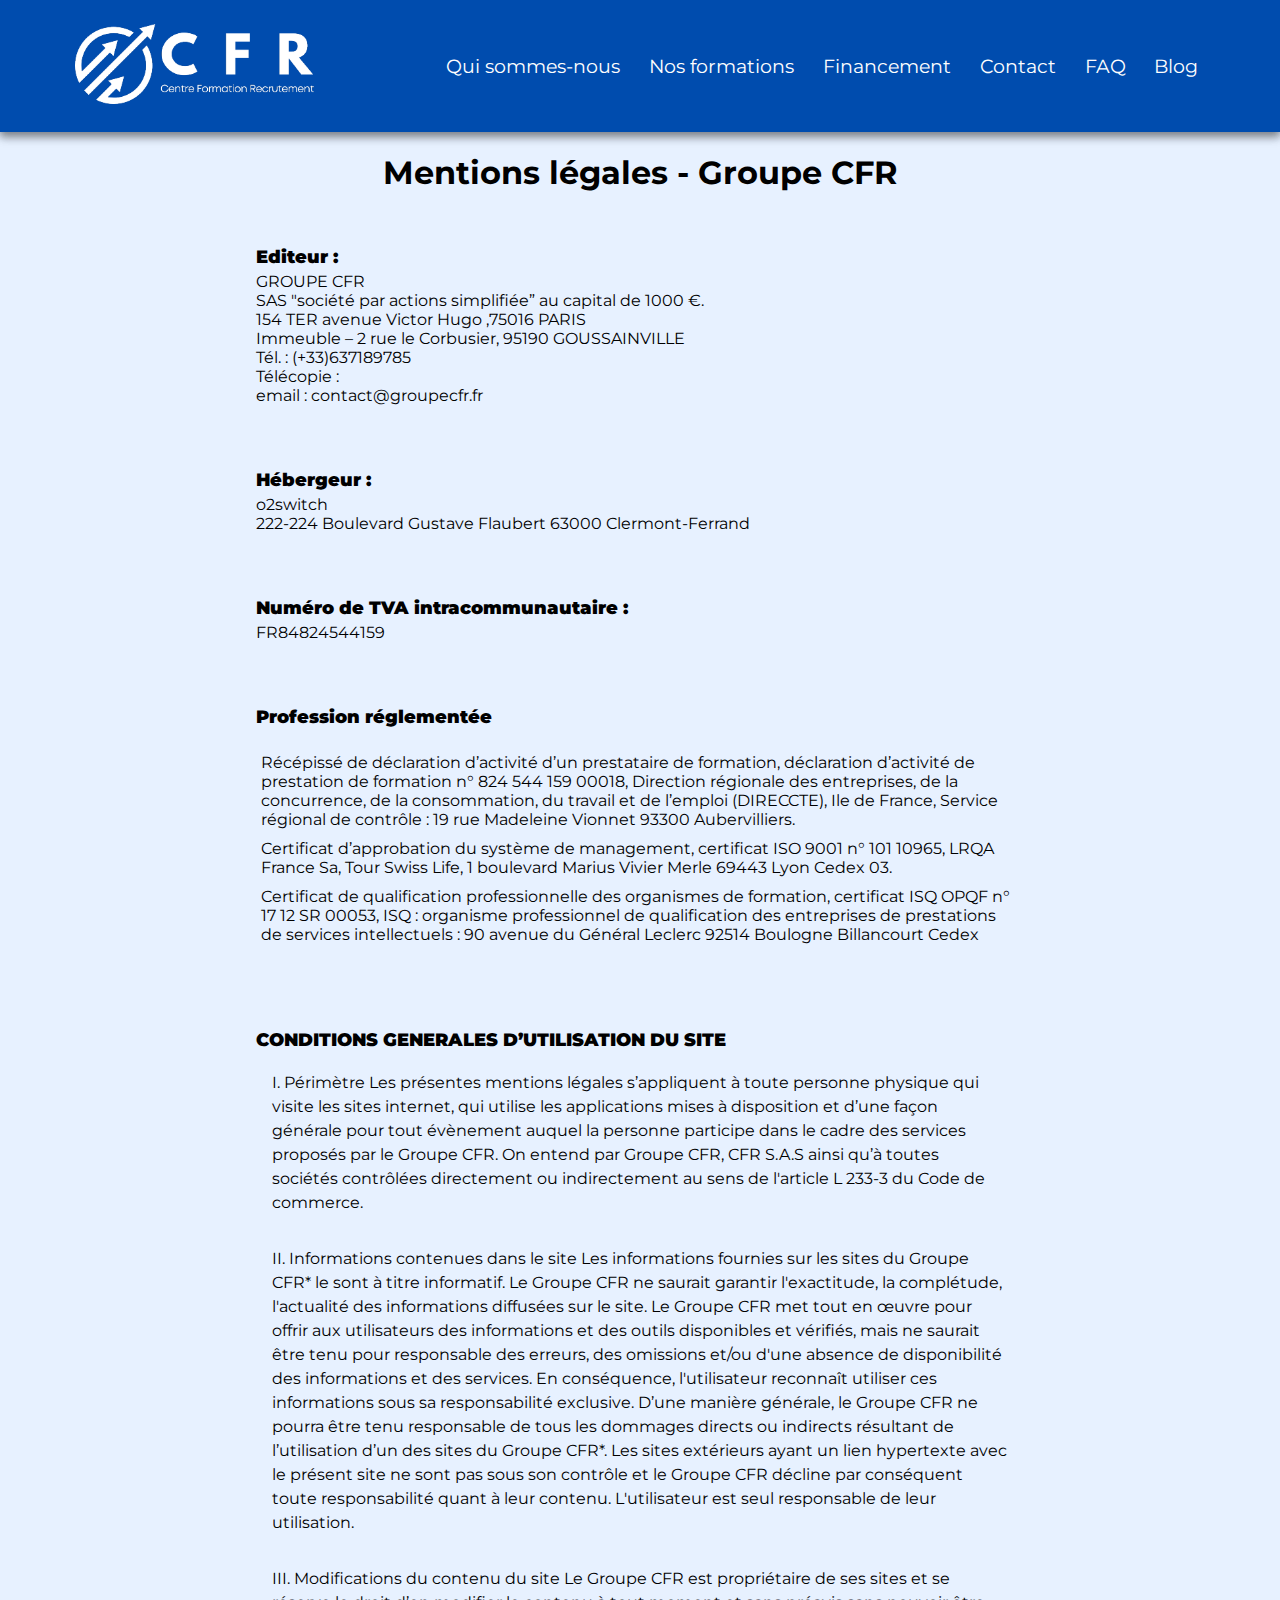
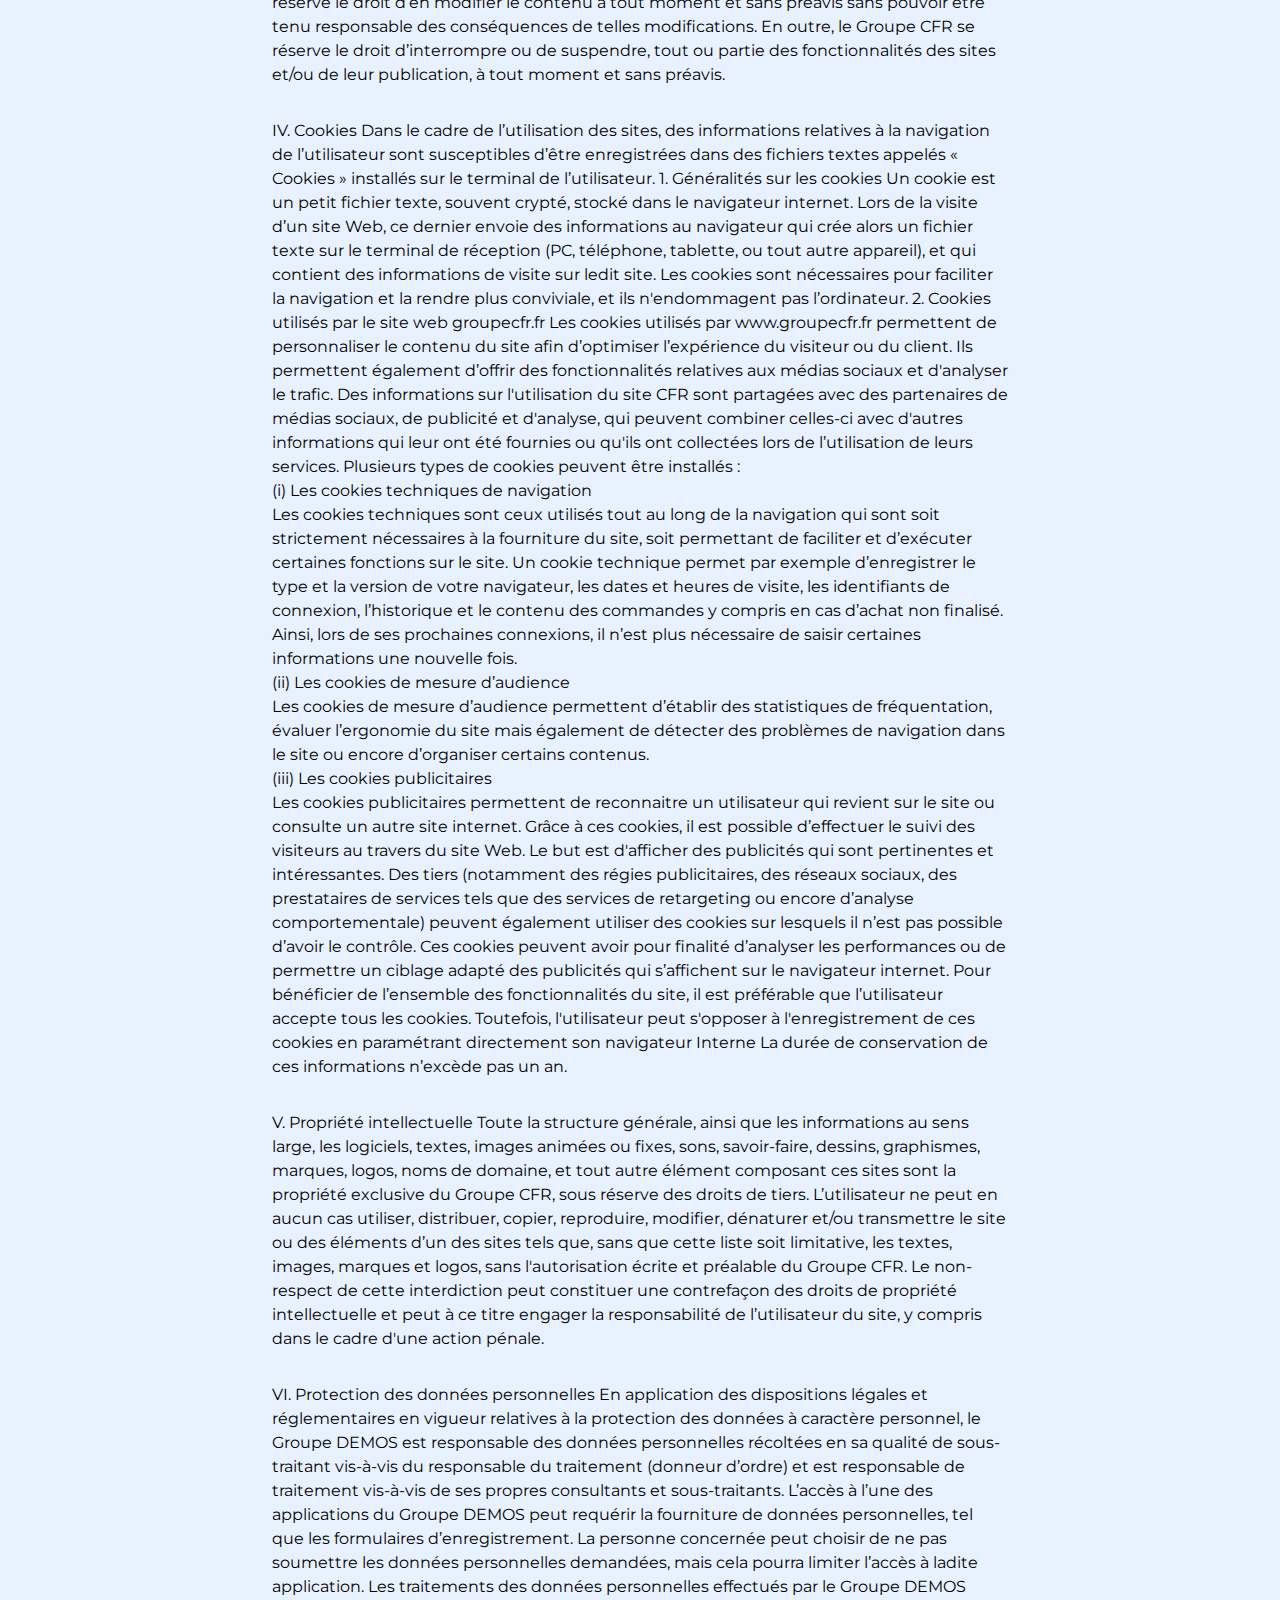
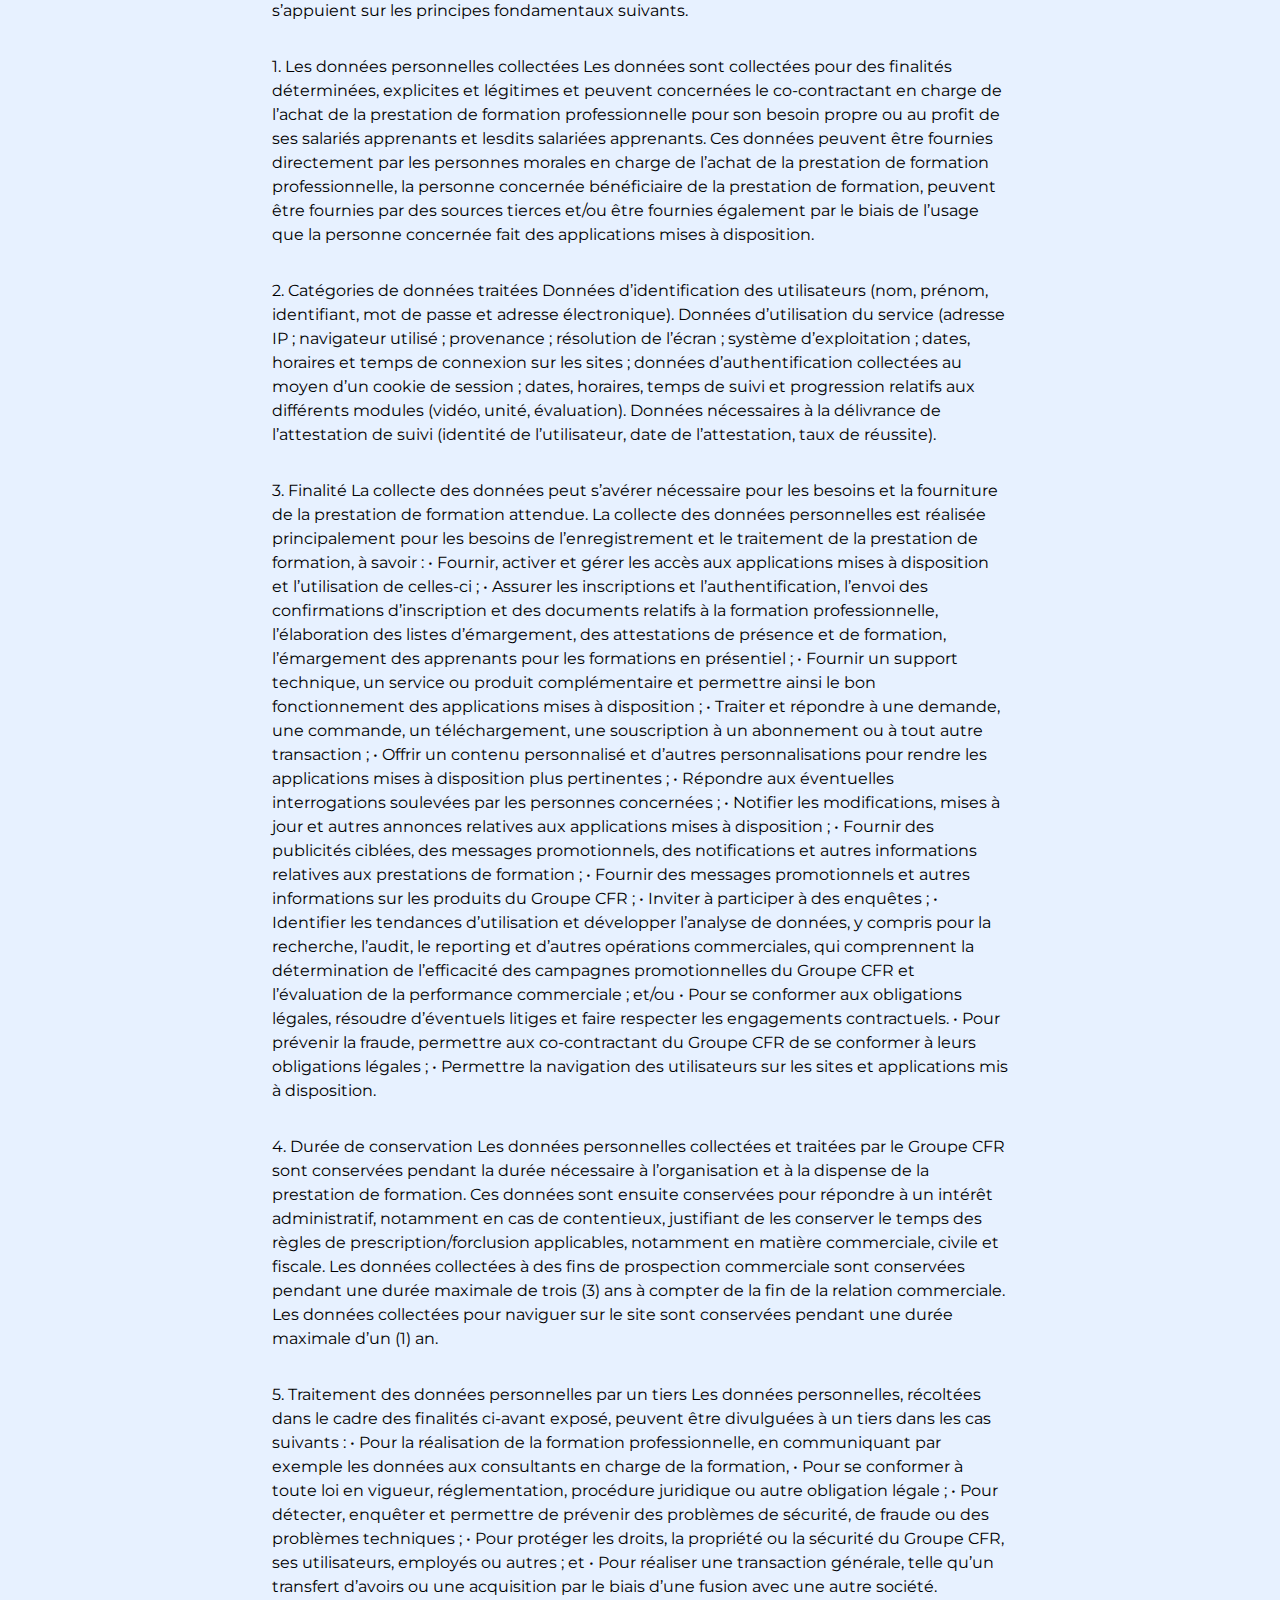
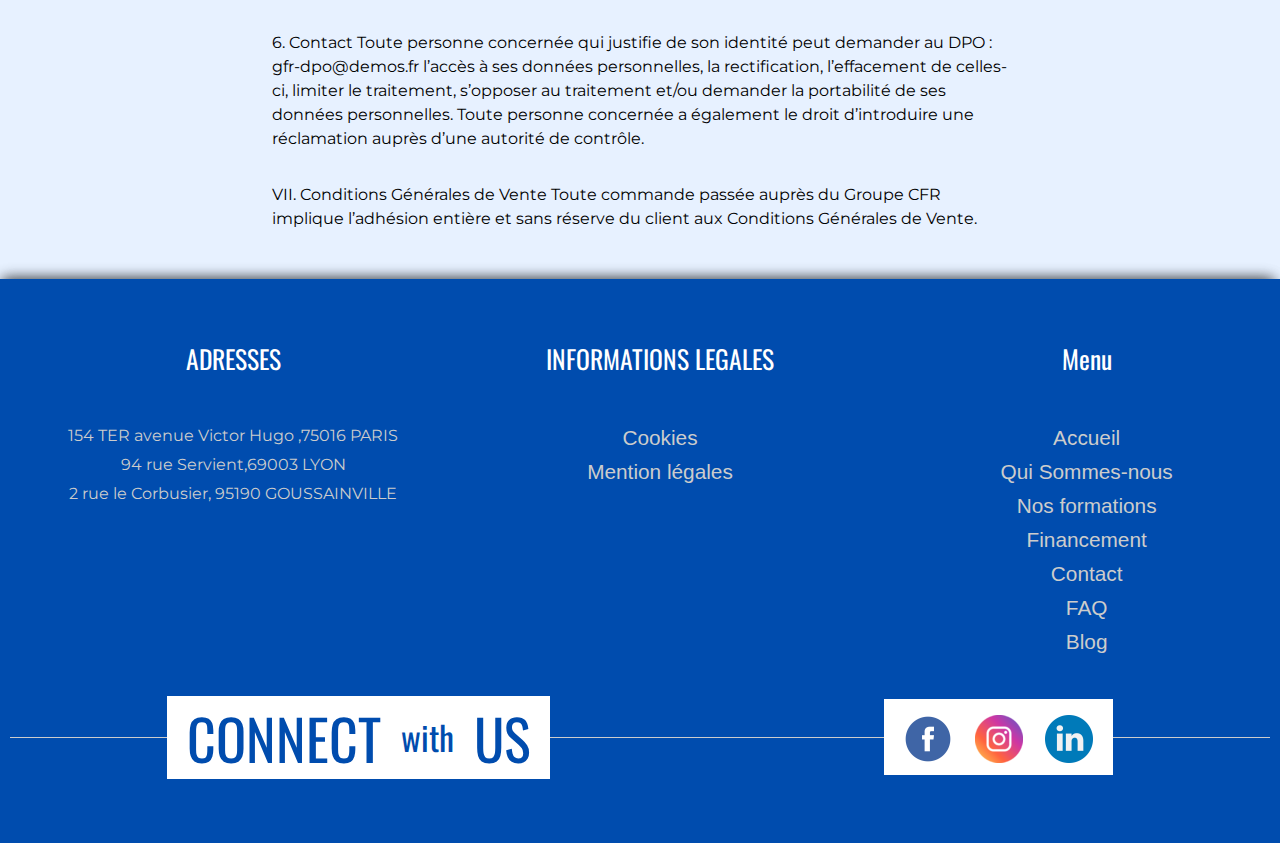
<file: mentions_legales.html>
<!DOCTYPE html>
<html lang="fr">

<head>
  <meta charset="UTF-8">
  <meta http-equiv="X-UA-Compatible" content="IE=edge">
  <meta name="viewport" content="width=device-width, initial-scale=1.0">
  <meta name="description" content="Mentions legales CFR">
  <!-- global links  -->
  <link rel="icon" href="./asset/logos/CFR_Logo_Bleu_Short.png">
  <link rel="stylesheet" href="./css/global.css">
  <link rel="stylesheet" href="./css/global_navbar.css">
  <link rel="stylesheet" href="./css/global_footer.css">
  <link rel="stylesheet" href="./css/global_social.css">

  <!-- page related links  -->
  <link rel="stylesheet" href="./css/mentions_legales.css">

  <title>Groupe CFR - Mentions légales</title>
</head>

<body id="main">

  <!-- navbar -->
  <header class="header" id="navbar">
    <script src="./js/navbar.js" defer></script>
    <nav class="navbar">
      <a href="accueil.html" class="logo">
        <img src="asset/logos/CFR_Logo_Blanc.png" alt="Logo Groupe CFR Formation">
      </a>
      <ul class="nav_menu" id="menu_navbar">
        <li class="nav_item">
          <a href="qui_sommes_nous.html" class="nav_link">Qui sommes-nous</a>
        </li>
        <li class="nav_item">
          <a href="en_construction.html" class="nav_link">Nos formations</a>
        </li>
        <li class="nav_item">
          <a href="funding_page.html" class="nav_link">Financement</a>
        </li>
        <li class="nav_item">
          <a href="contact.html" class="nav_link">Contact </a>
        </li>
        <li class="nav_item">
          <a href="faq.html" class="nav_link">FAQ</a>
        </li>
        <li class="nav_item">
          <a href="blog.html" class="nav_link">Blog</a>
        </li>
      </ul>
      <div class="hamburger">
        <span class="bar"></span>
        <span class="bar"></span>
        <span class="bar"></span>
      </div>
    </nav>
  </header>
  <!-- fin navbar -->

  <!-- Début contenu -->
  <h1 class="main_title">Mentions légales - Groupe CFR</h1>
  <div class="text_content_container">
    <div class="text_content">
      <p>
      <div class="title">Editeur :</div>
      GROUPE CFR<br>
      SAS "société par actions simplifiée” au capital de 1000 €.<br>
      154 TER avenue Victor Hugo ,75016 PARIS<br>
      Immeuble – 2 rue le Corbusier, 95190 GOUSSAINVILLE <br>
      Tél. : (+33)637189785 <br>
      Télécopie : <br>
      email : contact@groupecfr.fr
      </p>

      <p>
      <div class="title">Hébergeur :</div>
      o2switch<br>
      222-224 Boulevard Gustave Flaubert 63000 Clermont-Ferrand
      </p>

      <p>
      <div class="title">Numéro de TVA intracommunautaire :</div>
      FR84824544159
      </p>

      <p class="list">
      <div class="title">Profession réglementée</div>
      <ul>
        <li>Récépissé de déclaration d’activité d’un prestataire de formation, déclaration d’activité de prestation de
          formation n° 824 544 159 00018, Direction régionale des entreprises, de la concurrence, de la consommation, du
          travail et de l’emploi (DIRECCTE), Ile de France, Service régional de contrôle : 19 rue Madeleine Vionnet
          93300 Aubervilliers. </li>
        <li> Certificat d’approbation du système de management, certificat ISO 9001 n° 101 10965, LRQA France Sa, Tour
          Swiss Life, 1 boulevard Marius Vivier Merle 69443 Lyon Cedex 03. </li>
        <li>Certificat de qualification professionnelle des organismes de formation, certificat ISQ OPQF n° 17 12 SR
          00053, ISQ : organisme professionnel de qualification des entreprises de prestations de services intellectuels
          : 90 avenue du Général Leclerc 92514 Boulogne Billancourt Cedex </li>
      </ul>
      </p>

      <p class="cgu">
      <div class="title">CONDITIONS GENERALES D’UTILISATION DU SITE</div>

      <p>
        I. Périmètre
        Les présentes mentions légales s’appliquent à toute personne physique qui visite les sites internet, qui utilise
        les applications mises à disposition et d’une façon générale pour tout évènement auquel la personne participe
        dans le cadre des services proposés par le Groupe CFR.
        On entend par Groupe CFR, CFR S.A.S ainsi qu’à toutes sociétés contrôlées directement ou indirectement au sens
        de l'article L 233-3 du Code de commerce.
      </p>

      <p>
        II. Informations contenues dans le site
        Les informations fournies sur les sites du Groupe CFR* le sont à titre informatif. Le Groupe CFR ne saurait
        garantir l'exactitude, la complétude, l'actualité des informations diffusées sur le site. Le Groupe CFR met tout
        en œuvre pour offrir aux utilisateurs des informations et des outils disponibles et vérifiés, mais ne saurait
        être tenu pour responsable des erreurs, des omissions et/ou d'une absence de disponibilité des informations et
        des services.
        En conséquence, l'utilisateur reconnaît utiliser ces informations sous sa responsabilité exclusive.
        D’une manière générale, le Groupe CFR ne pourra être tenu responsable de tous les dommages directs ou indirects
        résultant de l’utilisation d’un des sites du Groupe CFR*.
        Les sites extérieurs ayant un lien hypertexte avec le présent site ne sont pas sous son contrôle et le Groupe
        CFR décline par conséquent toute responsabilité quant à leur contenu. L'utilisateur est seul responsable de leur
        utilisation.
      </p>

      <p>
        III. Modifications du contenu du site
        Le Groupe CFR est propriétaire de ses sites et se réserve le droit d’en modifier le contenu à tout moment et
        sans préavis sans pouvoir être tenu responsable des conséquences de telles modifications.
        En outre, le Groupe CFR se réserve le droit d’interrompre ou de suspendre, tout ou partie des fonctionnalités
        des sites et/ou de leur publication, à tout moment et sans préavis.
      </p>

      <p>
        IV. Cookies
        Dans le cadre de l’utilisation des sites, des informations relatives à la navigation de l’utilisateur sont
        susceptibles d’être enregistrées dans des fichiers textes appelés « Cookies » installés sur le terminal de
        l’utilisateur.
        1. Généralités sur les cookies
        Un cookie est un petit fichier texte, souvent crypté, stocké dans le navigateur internet. Lors de la visite d’un
        site Web, ce dernier envoie des informations au navigateur qui crée alors un fichier texte sur le terminal de
        réception (PC, téléphone, tablette, ou tout autre appareil), et qui contient des informations de visite sur
        ledit site. Les cookies sont nécessaires pour faciliter la navigation et la rendre plus conviviale, et ils
        n'endommagent pas l’ordinateur.
        2. Cookies utilisés par le site web groupecfr.fr
        Les cookies utilisés par www.groupecfr.fr permettent de personnaliser le contenu du site afin d’optimiser
        l’expérience du visiteur ou du client. Ils permettent également d’offrir des fonctionnalités relatives aux
        médias sociaux et d'analyser le trafic. Des informations sur l'utilisation du site CFR sont partagées avec des
        partenaires de médias sociaux, de publicité et d'analyse, qui peuvent combiner celles-ci avec d'autres
        informations qui leur ont été fournies ou qu'ils ont collectées lors de l’utilisation de leurs services.
        Plusieurs types de cookies peuvent être installés : <br>
        (i) Les cookies techniques de navigation <br>
        Les cookies techniques sont ceux utilisés tout au long de la navigation qui sont soit strictement nécessaires à
        la fourniture du site, soit permettant de faciliter et d’exécuter certaines fonctions sur le site. Un cookie
        technique permet par exemple d’enregistrer le type et la version de votre navigateur, les dates et heures de
        visite, les identifiants de connexion, l’historique et le contenu des commandes y compris en cas d’achat non
        finalisé. Ainsi, lors de ses prochaines connexions, il n’est plus nécessaire de saisir certaines informations
        une nouvelle fois. <br>
        (ii) Les cookies de mesure d’audience <br>
        Les cookies de mesure d’audience permettent d’établir des statistiques de fréquentation, évaluer l’ergonomie du
        site mais également de détecter des problèmes de navigation dans le site ou encore d’organiser certains
        contenus. <br>
        (iii) Les cookies publicitaires<br>
        Les cookies publicitaires permettent de reconnaitre un utilisateur qui revient sur le site ou consulte un autre
        site internet. Grâce à ces cookies, il est possible d’effectuer le suivi des visiteurs au travers du site Web.
        Le but est d'afficher des publicités qui sont pertinentes et intéressantes.
        Des tiers (notamment des régies publicitaires, des réseaux sociaux, des prestataires de services tels que des
        services de retargeting ou encore d’analyse comportementale) peuvent également utiliser des cookies sur lesquels
        il n’est pas possible d’avoir le contrôle. Ces cookies peuvent avoir pour finalité d’analyser les performances
        ou de permettre un ciblage adapté des publicités qui s’affichent sur le navigateur internet.
        Pour bénéficier de l’ensemble des fonctionnalités du site, il est préférable que l’utilisateur accepte tous les
        cookies. Toutefois, l'utilisateur peut s'opposer à l'enregistrement de ces cookies en paramétrant directement
        son navigateur Interne
        La durée de conservation de ces informations n’excède pas un an.
      </p>


      <p>
        V. Propriété intellectuelle
        Toute la structure générale, ainsi que les informations au sens large, les logiciels, textes, images animées ou
        fixes, sons, savoir-faire, dessins, graphismes, marques, logos, noms de domaine, et tout autre élément composant
        ces sites sont la propriété exclusive du Groupe CFR, sous réserve des droits de tiers.
        L’utilisateur ne peut en aucun cas utiliser, distribuer, copier, reproduire, modifier, dénaturer et/ou
        transmettre le site ou des éléments d’un des sites tels que, sans que cette liste soit limitative, les textes,
        images, marques et logos, sans l'autorisation écrite et préalable du Groupe CFR.
        Le non-respect de cette interdiction peut constituer une contrefaçon des droits de propriété intellectuelle et
        peut à ce titre engager la responsabilité de l’utilisateur du site, y compris dans le cadre d'une action pénale.
      </p>

      <p>
        VI. Protection des données personnelles
        En application des dispositions légales et réglementaires en vigueur relatives à la protection des données à
        caractère personnel, le Groupe DEMOS est responsable des données personnelles récoltées en sa qualité de
        sous-traitant vis-à-vis du responsable du traitement (donneur d’ordre) et est responsable de traitement
        vis-à-vis de ses propres consultants et sous-traitants.
        L’accès à l’une des applications du Groupe DEMOS peut requérir la fourniture de données personnelles, tel que
        les formulaires d’enregistrement. La personne concernée peut choisir de ne pas soumettre les données
        personnelles demandées, mais cela pourra limiter l’accès à ladite application.
        Les traitements des données personnelles effectués par le Groupe DEMOS s’appuient sur les principes fondamentaux
        suivants.
      </p>

      <p>
        1. Les données personnelles collectées
        Les données sont collectées pour des finalités déterminées, explicites et légitimes et peuvent concernées le
        co-contractant en charge de l’achat de la prestation de formation professionnelle pour son besoin propre ou au
        profit de ses salariés apprenants et lesdits salariées apprenants.
        Ces données peuvent être fournies directement par les personnes morales en charge de l’achat de la prestation de
        formation professionnelle, la personne concernée bénéficiaire de la prestation de formation, peuvent être
        fournies par des sources tierces et/ou être fournies également par le biais de l’usage que la personne concernée
        fait des applications mises à disposition.
      </p>

      <p>
        2. Catégories de données traitées
        Données d’identification des utilisateurs (nom, prénom, identifiant, mot de passe et adresse électronique).
        Données d’utilisation du service (adresse IP ; navigateur utilisé ; provenance ; résolution de l’écran ; système
        d’exploitation ; dates, horaires et temps de connexion sur les sites ; données d’authentification collectées au
        moyen d’un cookie de session ; dates, horaires, temps de suivi et progression relatifs aux différents modules
        (vidéo, unité, évaluation).
        Données nécessaires à la délivrance de l’attestation de suivi (identité de l’utilisateur, date de l’attestation,
        taux de réussite).
      </p>

      <p>
        3. Finalité
        La collecte des données peut s’avérer nécessaire pour les besoins et la fourniture de la prestation de formation
        attendue.
        La collecte des données personnelles est réalisée principalement pour les besoins de l’enregistrement et le
        traitement de la prestation de formation, à savoir :
        • Fournir, activer et gérer les accès aux applications mises à disposition et l’utilisation de celles-ci ;
        • Assurer les inscriptions et l’authentification, l’envoi des confirmations d’inscription et des documents
        relatifs à la formation professionnelle, l’élaboration des listes d’émargement, des attestations de présence et
        de formation, l’émargement des apprenants pour les formations en présentiel ;
        • Fournir un support technique, un service ou produit complémentaire et permettre ainsi le bon fonctionnement
        des applications mises à disposition ;
        • Traiter et répondre à une demande, une commande, un téléchargement, une souscription à un abonnement ou à tout
        autre transaction ;
        • Offrir un contenu personnalisé et d’autres personnalisations pour rendre les applications mises à disposition
        plus pertinentes ;
        • Répondre aux éventuelles interrogations soulevées par les personnes concernées ;
        • Notifier les modifications, mises à jour et autres annonces relatives aux applications mises à disposition ;
        • Fournir des publicités ciblées, des messages promotionnels, des notifications et autres informations relatives
        aux prestations de formation ;
        • Fournir des messages promotionnels et autres informations sur les produits du Groupe CFR ;
        • Inviter à participer à des enquêtes ;
        • Identifier les tendances d’utilisation et développer l’analyse de données, y compris pour la recherche,
        l’audit, le reporting et d’autres opérations commerciales, qui comprennent la détermination de l’efficacité des
        campagnes promotionnelles du Groupe CFR et l’évaluation de la performance commerciale ; et/ou
        • Pour se conformer aux obligations légales, résoudre d’éventuels litiges et faire respecter les engagements
        contractuels.
        • Pour prévenir la fraude, permettre aux co-contractant du Groupe CFR de se conformer à leurs obligations
        légales ;
        • Permettre la navigation des utilisateurs sur les sites et applications mis à disposition.
      </p>

      <p>
        4. Durée de conservation
        Les données personnelles collectées et traitées par le Groupe CFR sont conservées pendant la durée nécessaire à
        l’organisation et à la dispense de la prestation de formation.
        Ces données sont ensuite conservées pour répondre à un intérêt administratif, notamment en cas de contentieux,
        justifiant de les conserver le temps des règles de prescription/forclusion applicables, notamment en matière
        commerciale, civile et fiscale.
        Les données collectées à des fins de prospection commerciale sont conservées pendant une durée maximale de trois
        (3) ans à compter de la fin de la relation commerciale.
        Les données collectées pour naviguer sur le site sont conservées pendant une durée maximale d’un (1) an.
      </p>

      <p>
        5. Traitement des données personnelles par un tiers
        Les données personnelles, récoltées dans le cadre des finalités ci-avant exposé, peuvent être divulguées à un
        tiers dans les cas suivants :
        • Pour la réalisation de la formation professionnelle, en communiquant par exemple les données aux consultants
        en charge de la formation,
        • Pour se conformer à toute loi en vigueur, réglementation, procédure juridique ou autre obligation légale ;
        • Pour détecter, enquêter et permettre de prévenir des problèmes de sécurité, de fraude ou des problèmes
        techniques ;
        • Pour protéger les droits, la propriété ou la sécurité du Groupe CFR, ses utilisateurs, employés ou autres ; et
        • Pour réaliser une transaction générale, telle qu’un transfert d’avoirs ou une acquisition par le biais d’une
        fusion avec une autre société.
      </p>

      <p>
        6. Contact
        Toute personne concernée qui justifie de son identité peut demander au DPO : gfr-dpo@demos.fr l’accès à ses
        données personnelles, la rectification, l’effacement de celles-ci, limiter le traitement, s’opposer au
        traitement et/ou demander la portabilité de ses données personnelles.
        Toute personne concernée a également le droit d’introduire une réclamation auprès d’une autorité de contrôle.
      </p>
      <p>
        VII. Conditions Générales de Vente
        Toute commande passée auprès du Groupe CFR implique l’adhésion entière et sans réserve du client aux Conditions
        Générales de Vente.
      </p>
      </p>
    </div>
  </div>
  <!-- Fin contenu -->

  <!-- footer -->
  <footer class="footer-container">

    <ul class="footer-list-top">
      <li>
        <h4 class="footer-list-header">ADRESSES</h4>
      </li>
      <li> <a href=""> 154 TER avenue Victor Hugo ,75016 PARIS</a></li>
      <li> <a href=""> 94 rue Servient,69003 LYON</a></li>
      <li> <a href=""> 2 rue le Corbusier, 95190 GOUSSAINVILLE</a></li>

    </ul>
    <ul class="footer-list-top">
      <li>
        <h4 class="footer-list-header">INFORMATIONS LEGALES</h4>
      </li>


      <li><a href='en_construction.html' class="generic-anchor footer-list-anchor">Cookies</a></li>
      <li><a href='mentions_legales.html' class="generic-anchor footer-list-anchor">Mention légales</a></li>
    </ul>
    <ul class="footer-list-top">
      <li id='help'>
        <h4 class="footer-list-header">Menu</h4>
      </li>
      <li><a href='accueil.html' class="generic-anchor footer-list-anchor">Accueil</a></li>
      <li><a href='qui_sommes_nous.html' class="generic-anchor footer-list-anchor">Qui Sommes-nous</a></li>
      <li><a href='en_construction.html' class="generic-anchor footer-list-anchor">Nos formations</a></li>
      <li><a href='funding_page.html' class="generic-anchor footer-list-anchor">Financement</a></li>
      <li><a href='contact.html' class="generic-anchor footer-list-anchor">Contact</a></li>
      <li><a href='faq.html' class="generic-anchor footer-list-anchor">FAQ</a></li>
      <li><a href='blog.html' class="generic-anchor footer-list-anchor">Blog</a></li>

    </ul>
    <section class="footer-social-section flex-rw">
      <span class="footer-social-overlap footer-social-connect">
        CONNECT <span class="footer-social-small">with</span> US</span>
      <span class="footer-social-overlap footer-social-icons-wrapper">
        <a href="https://www.facebook.com/CFRformation/" class="generic-anchor" target="_blank" title="Facebook"
          itemprop="significantLink"><img src="./asset/logos/facebook_icon-icons.com_59205.png" alt=""></a>
        <a href="https://www.instagram.com/cfrformationrecrutement/?utm_medium=copy_link" class="generic-anchor"
          target="_blank" title="Instagram" itemprop="significantLink"><img
            src="./asset/logos/instagram_logo_icon_186894.png" alt=""></a>
        <a href="https://www.linkedin.com/company/centre-formation-recrutement/" class="generic-anchor" target="_blank"
          title="Youtube" itemprop="significantLink"><img src="./asset/logos/linkedin_icon-icons.com_65929.png"
            alt=""></a>

      </span>
    </section>
  </footer>
  <!-- fin footer -->
</body>

</html>
</file>
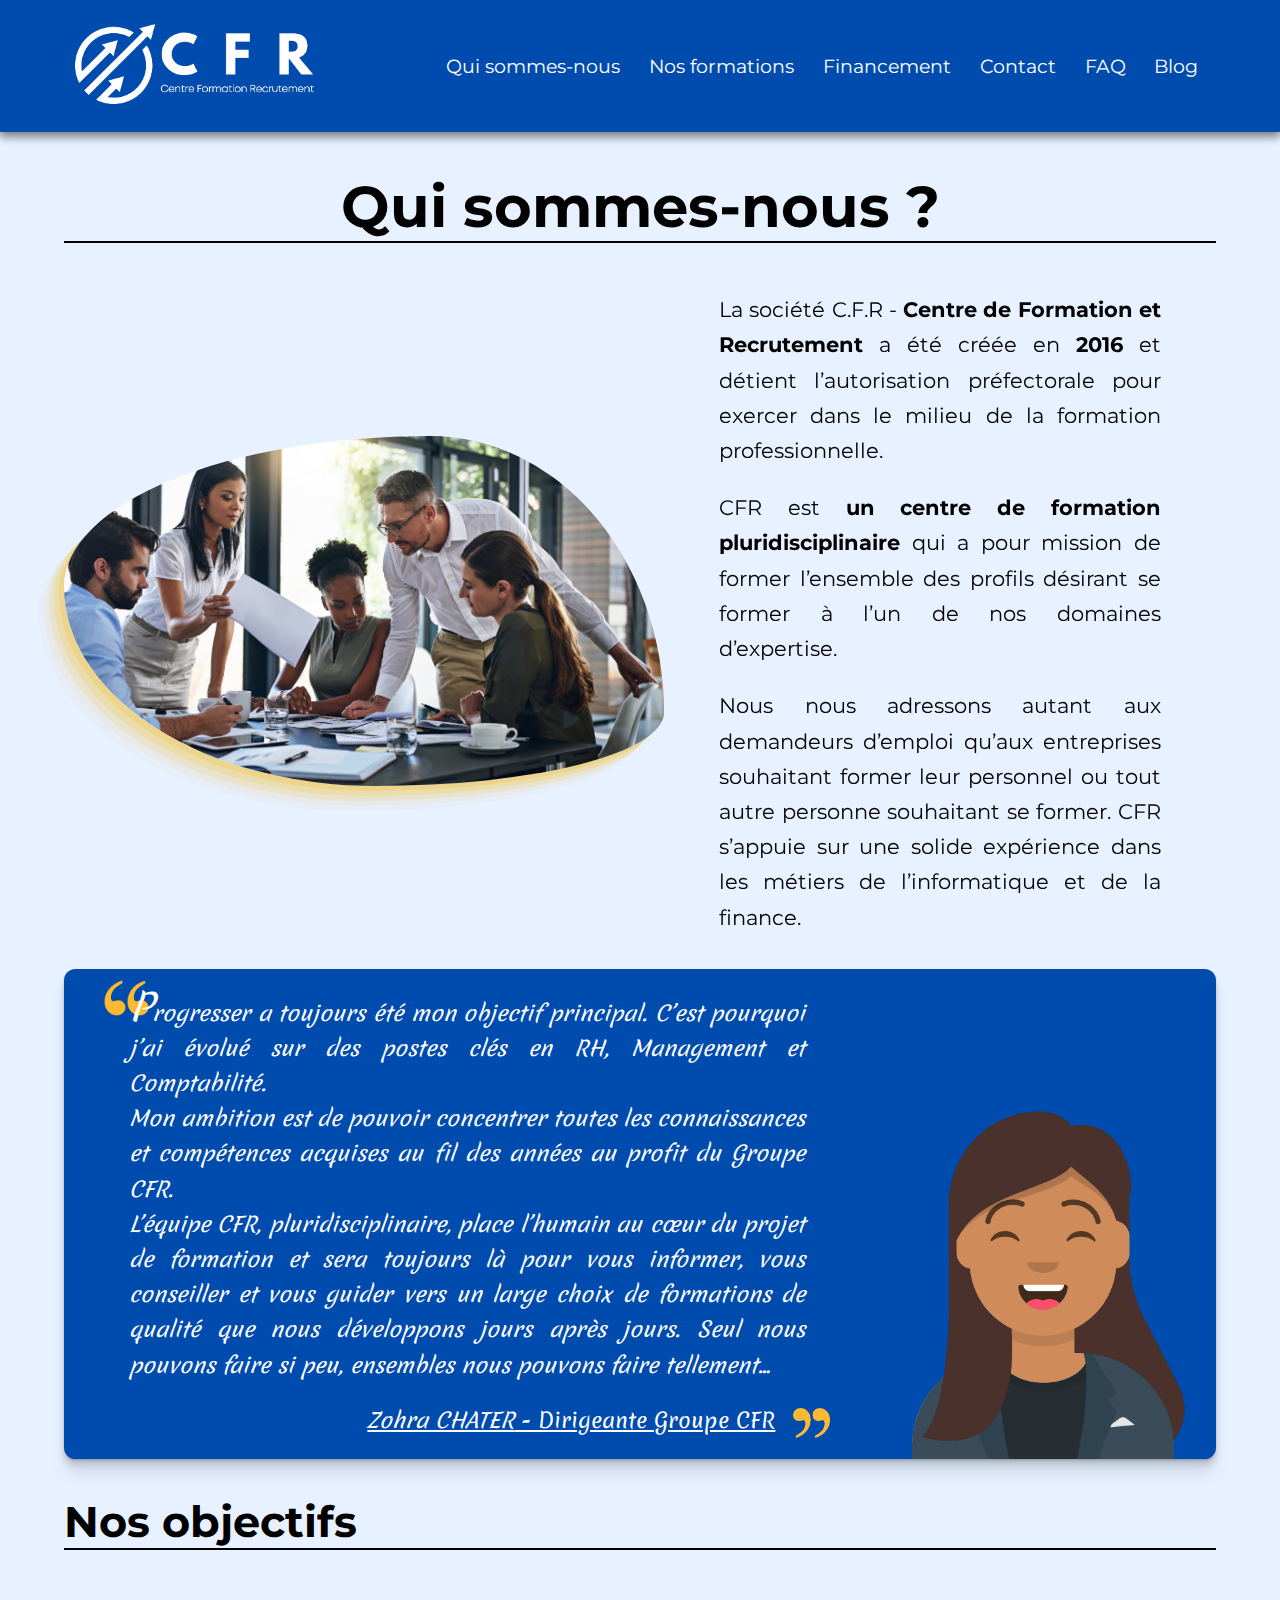
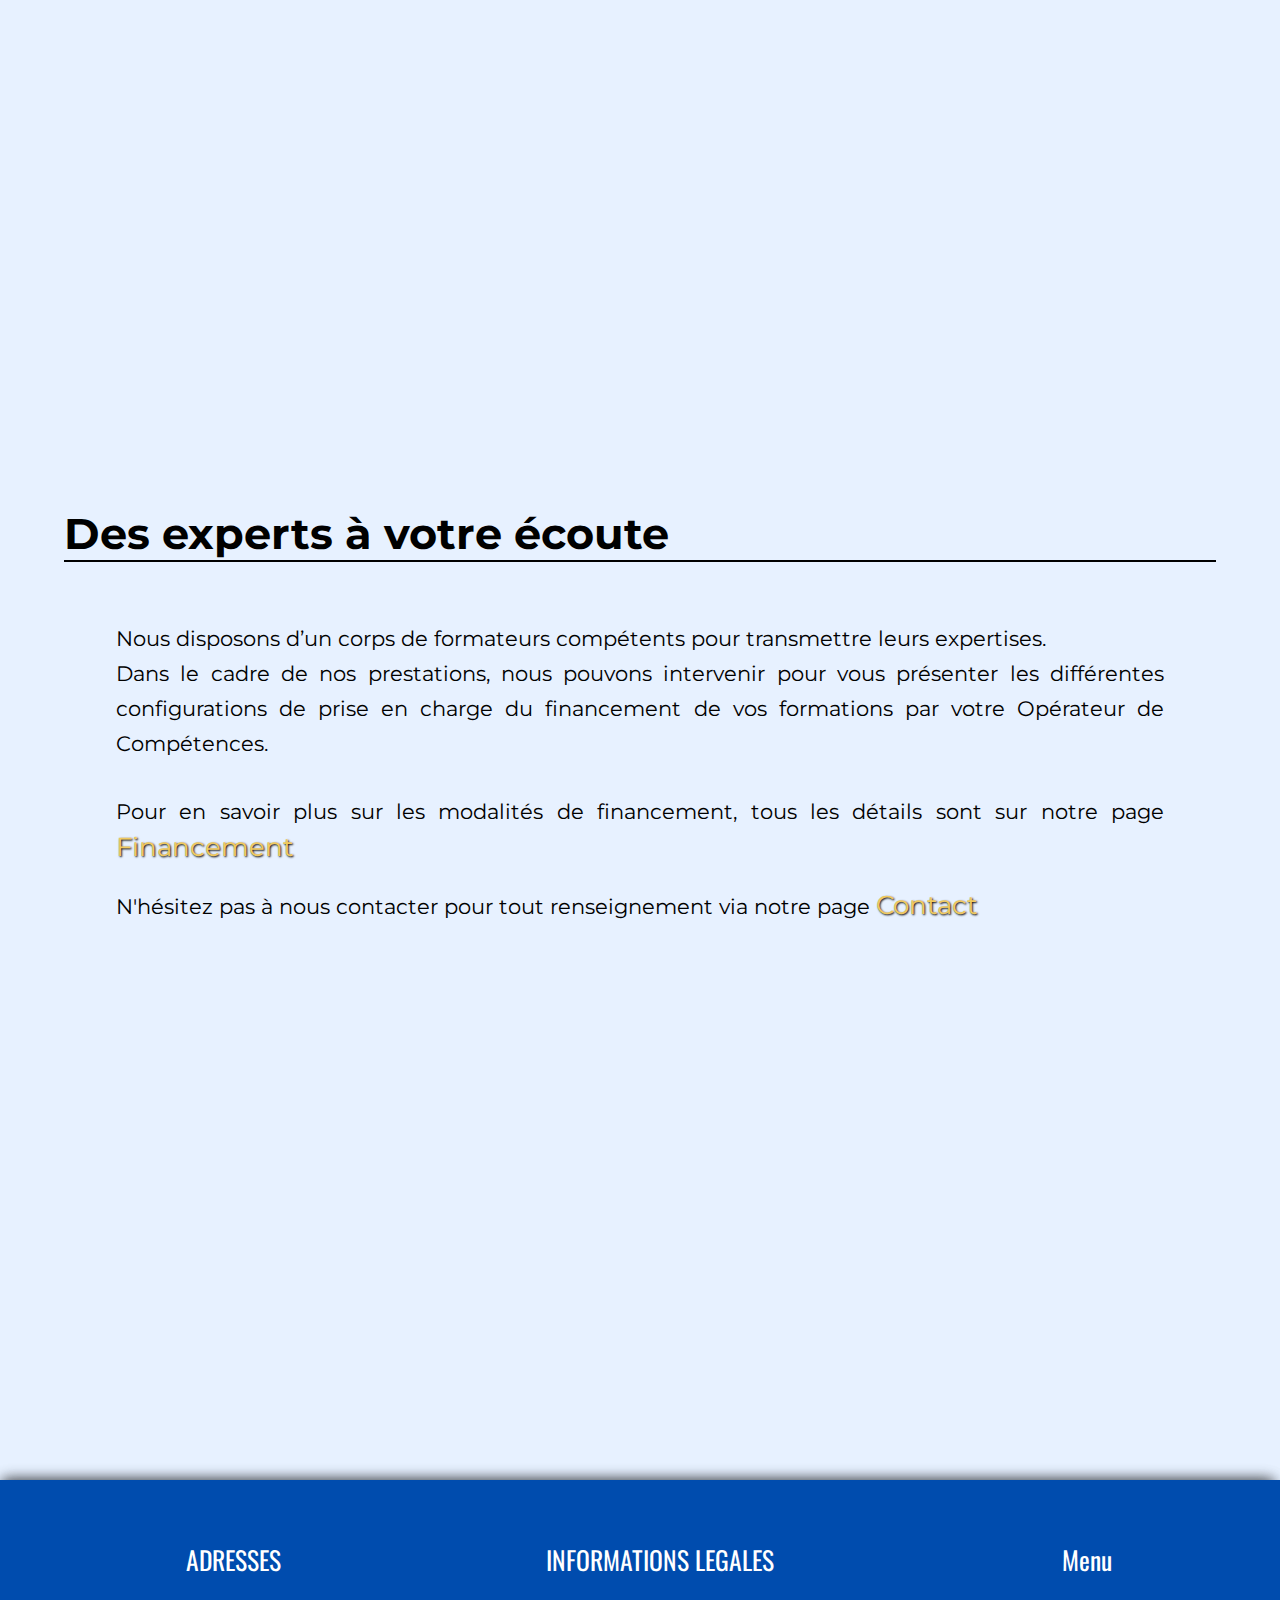
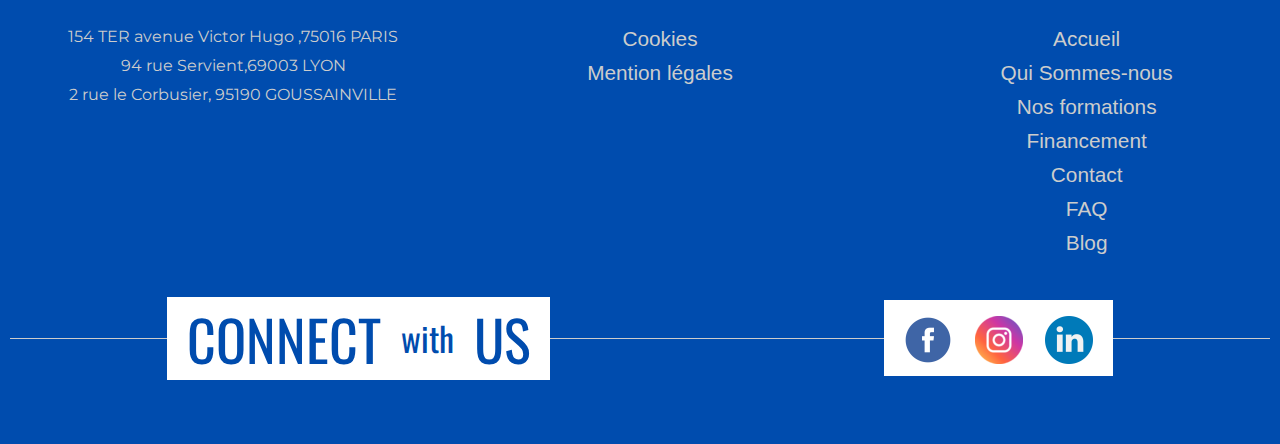
<file: qui_sommes_nous.html>
<!DOCTYPE html>
<html lang="fr">

<head>
    <meta charset="UTF-8">
    <meta http-equiv="X-UA-Compatible" content="IE=edge">
    <meta name="viewport" content="width=device-width, initial-scale=1.0">
    <meta name="description" content="Mon menu web">

    <!-- global links  -->
    <link rel="icon" href="./asset/logos/CFR_Logo_Bleu_Short.png">
    <link rel="stylesheet" href="./css/global.css">
    <link rel="stylesheet" href="./css/global_navbar.css">
    <link rel="stylesheet" href="./css/global_footer.css">
    <link rel="stylesheet" href="./css/global_social.css">

    <!-- page relative links  -->
    <link rel="stylesheet" href="./css/qui_sommes_nous.css">

    <title>Groupe CFR - Qui Sommes-nous ?</title>
</head>

<body id="main">

    <!-- navbar -->
    <header class="header" id="navbar">
        <script src="./js/navbar.js" defer></script>
        <nav class="navbar">
            <a href="accueil.html" class="logo">
                <img src="asset/logos/CFR_Logo_Blanc.png" alt="Logo Groupe CFR Formation">
            </a>
            <ul class="nav_menu" id="menu_navbar">
                <li class="nav_item">
                    <a href="qui_sommes_nous.html" class="nav_link">Qui sommes-nous</a>
                </li>
                <li class="nav_item">
                    <a href="en_construction.html" class="nav_link">Nos formations</a>
                </li>
                <li class="nav_item">
                    <a href="funding_page.html" class="nav_link">Financement</a>
                </li>
                <li class="nav_item">
                    <a href="contact.html" class="nav_link">Contact </a>
                </li>
                <li class="nav_item">
                    <a href="faq.html" class="nav_link">FAQ</a>
                </li>
                <li class="nav_item">
                    <a href="blog.html" class="nav_link">Blog</a>
                </li>
            </ul>
            <div class="hamburger">
                <span class="bar"></span>
                <span class="bar"></span>
                <span class="bar"></span>
            </div>
        </nav>
    </header>
    <!-- fin navbar -->

    <!-- Début contenu -->
    <div class="qsn_container">

        <div class="presentation" id="bloc_presentation">
            <div class="histoire">
                <H1>Qui sommes-nous ?</H1>
                <section class="groupecfr">
                    <div class="this_is_who_i_am"><img src="./asset/photo/work_session.jpg" alt="Voici qui nous sommes">
                    </div>
                    <div class="text_groupecfr">
                        <p class="par1">
                            La société C.F.R - <b>Centre de Formation et Recrutement</b> a été créée en <b> 2016</b> et
                            détient l’autorisation préfectorale pour exercer dans le milieu de la formation
                            professionnelle.
                        </p>
                        <p class="par1"> CFR est <b> un centre de
                                formation pluridisciplinaire </b> qui a pour mission de former l’ensemble des profils
                            désirant se former à l’un de nos domaines d’expertise.
                        </p>
                        <p class="par1">
                            Nous nous adressons autant aux demandeurs d’emploi qu’aux entreprises souhaitant former
                            leur personnel ou tout autre personne souhaitant se former. CFR s’appuie sur une solide
                            expérience
                            dans les métiers de l’informatique et de la finance.
                        </p>
                    </div>
                </section>

                <section class="zohra_dirigeante">
                    <blockquote class="mot_dirigeante">
                        Progresser a toujours été mon objectif principal. C’est pourquoi j’ai évolué sur des postes clés
                        en RH, Management et Comptabilité.
                        <br>
                        Mon ambition est de pouvoir concentrer toutes les connaissances et compétences acquises au fil
                        des années au profit du Groupe CFR.
                        <br>
                        L’équipe CFR, pluridisciplinaire, place l’humain au cœur du projet de formation et sera toujours
                        là pour vous informer, vous conseiller et vous guider vers un large choix de formations de
                        qualité que nous développons jours après jours.
                        Seul nous pouvons faire si peu, ensembles nous pouvons faire tellement…
                        <p id="zohra"><cite>Zohra CHATER</cite> - Dirigeante Groupe CFR</p>
                    </blockquote>
                    <img id="zohra_png_mot" src="./asset/photo/zohra_mot_dirigeant.png" alt="">

                </section>

            </div>

            <!-- <hr> -->

            <div class="objectifs">
                <h2 id="titre_objectifs" class="titre_section">Nos objectifs</h2>
                <section class="nos_objectifs">
                    <ul class="bullet_point">
                        <li>
                            <img src="./asset/icons/wall-clock.svg" alt="">
                            <p>Simplifier vos démarches</p>
                        </li>
                        <li>
                            <img src="./asset/icons/users-alt-1.svg" alt="">
                            <p>Acteur local et national</p>
                        </li>
                        <li>
                            <img src="./asset/icons/euro.svg" alt="">
                            <p>Optimiser vos coûts de formations</p>
                        </li>
                        <li>
                            <img src="./asset/icons/handshake-deal.svg" alt="">
                            <p>Un partenaire de confiance</p>
                        </li>
                    </ul>
                    <div class="text_objectif">
                        <div>
                            <img id="doSomethingGreat" src="./asset/photo/doSomethingGreat.jpg" alt="">
                        </div>
                        <p>
                            Participer à l’une de nos formations certifiées, <br> c'est monter en compétences, créer son
                            réseau,
                            dynamiser
                            l’emploi et favoriser l’insertion professionnelle. <br><br>
                            Notre objectif est de devenir votre partenaire dans la durée pour la formation de vos
                            collaborateurs et
                            le développement de leurs compétences !
                        </p>
                    </div>
                </section>
            </div>

            <div class="experts">
                <h2 id="titre_experts" class="titre_section">Des experts à votre écoute</h2>
                <section class="experts_container">
                    <p class="intro_experts">
                        Nous disposons d’un corps de formateurs compétents pour transmettre leurs expertises. <br> Dans
                        le cadre de nos prestations, nous pouvons intervenir pour vous présenter les
                        différentes
                        configurations de prise en charge du financement de vos formations par votre Opérateur de
                        Compétences.
                    </p>
                    <div class="renvoie">
                        <p>
                            Pour en savoir plus sur les modalités de financement, tous les détails sont sur notre page
                            <a href="funding_page.html">Financement</a>
                        </p>
                        <p>
                            N'hésitez pas à nous contacter pour tout renseignement via notre page <a
                                href="contact.html">Contact</a>
                        </p>
                    </div>
                    <div class="row">
                        <div class="team">
                            <div class="picture">
                                <img class="img-fluid" src="./asset/photo/zohra_chater.jpeg">
                            </div>
                            <div class="team_content">
                                <h3 class="name">Zohra <br> CHATER</h3>
                                <h4 class="title">Dirigeante</h4>
                            </div>
                            <ul class="social">
                                <li>
                                    <a href="https://www.facebook.com/CFRformation/" class="facebook" aria-hidden="true"
                                        target="_blank">
                                        <img src="./asset/icons/facebook.svg" alt="logo facebook">
                                    </a>
                                </li>
                                <!-- <li><a href="https://codepen.io/collection/XdWJOQ/" class="fa fa-twitter"
                                        aria-hidden="true"></a></li>
                                <li><a href="https://codepen.io/collection/XdWJOQ/" class="fa fa-google-plus"
                                        aria-hidden="true"></a></li> -->
                                <li><a href="https://www.linkedin.com/in/zohra-chater-b1b29a132/" class="linkedin"
                                        aria-hidden="true" target="_blank">
                                        <img src="./asset/icons/linkedin.svg" alt="logo linkedin">
                                    </a>
                                </li>
                            </ul>
                        </div>
                        <div class="team">
                            <div class="picture">
                                <img class="img-fluid" src="./asset/photo/sammy_naddy.jpeg">
                            </div>
                            <div class="team_content">
                                <h3 class="name">Sammy <br> NADDY</h3>
                                <h4 class="title">Directeur commercial</h4>
                            </div>
                            <ul class="social">
                                <li>
                                    <a href="https://www.facebook.com/CFRformation/" class="facebook" aria-hidden="true"
                                        target="_blank">
                                        <img src="./asset/icons/facebook.svg" alt="logo facebook">
                                    </a>
                                </li>
                                <!-- <li><a href="https://codepen.io/collection/XdWJOQ/" class="fa fa-twitter"
                                        aria-hidden="true"></a></li>
                                <li><a href="https://codepen.io/collection/XdWJOQ/" class="fa fa-google-plus"
                                        aria-hidden="true"></a></li> -->
                                <li><a href="https://www.linkedin.com/in/sammynaddy/" class="linkedin"
                                        aria-hidden="true" target="_blank">
                                        <img src="./asset/icons/linkedin.svg" alt="logo linkedin">
                                    </a>
                                </li>
                            </ul>
                        </div>
                        <div class="team">
                            <div class="picture">
                                <img class="img-fluid" src="./asset/photo/sylvain_selvaratnam.jpeg">
                            </div>
                            <div class="team_content">
                                <h3 class="name">Sylvain SELVARATNAM</h3>
                                <h4 class="title">Business Developper</h4>
                            </div>
                            <ul class="social">
                                <li>
                                    <a href="https://www.facebook.com/CFRformation/" class="facebook" aria-hidden="true"
                                        target="_blank">
                                        <img src="./asset/icons/facebook.svg" alt="logo facebook">
                                    </a>
                                </li>
                                <!-- <li><a href="https://codepen.io/collection/XdWJOQ/" class="fa fa-twitter"
                                        aria-hidden="true"></a></li>
                                <li><a href="https://codepen.io/collection/XdWJOQ/" class="fa fa-google-plus"
                                        aria-hidden="true"></a></li> -->
                                <li><a href="https://www.linkedin.com/in/sylvain-selvaratnam-a4624614b/"
                                        class="linkedin" aria-hidden="true" target="_blank">
                                        <img src="./asset/icons/linkedin.svg" alt="logo linkedin">
                                    </a>
                                </li>
                            </ul>
                        </div>
                        <div class="team">
                            <div class="picture">
                                <img class="img-fluid" src="./asset/photo/Sylvain.jpg">
                            </div>
                            <div class="team_content">
                                <h3 class="name">Romain MASSON</h3>
                                <h4 class="title">Chargé d'Affaires</h4>
                            </div>
                            <ul class="social">
                                <li>
                                    <a href="https://www.facebook.com/CFRformation/" class="facebook" aria-hidden="true"
                                        target="_blank">
                                        <img src="./asset/icons/facebook.svg" alt="logo facebook">
                                    </a>
                                </li>
                                <!-- <li><a href=""fa fa-twitter"
                                        aria-hidden="true"></a></li>
                                <li><a href="" class="fa fa-google-plus"
                                        aria-hidden="true"></a></li> -->
                                <li><a href="https://www.linkedin.com/in/romain-masson-4bb42a201/" class="linkedin"
                                        aria-hidden="true" target="_blank">
                                        <img src="./asset/icons/linkedin.svg" alt="logo linkedin">
                                    </a>
                                </li>
                            </ul>
                        </div>
                    </div>
                </section>
            </div>

        </div>
    </div>
    <!-- Fin contenu -->

    <!-- footer -->
    <footer class="footer-container">

        <ul class="footer-list-top">
            <li>
                <h4 class="footer-list-header">ADRESSES</h4>
            </li>
            <li> <a href=""> 154 TER avenue Victor Hugo ,75016 PARIS</a></li>
            <li> <a href=""> 94 rue Servient,69003 LYON</a></li>
            <li> <a href=""> 2 rue le Corbusier, 95190 GOUSSAINVILLE</a></li>

        </ul>
        <ul class="footer-list-top">
            <li>
                <h4 class="footer-list-header">INFORMATIONS LEGALES</h4>
            </li>


            <li><a href='en_construction.html' class="generic-anchor footer-list-anchor">Cookies</a></li>
            <li><a href='mentions_legales.html' class="generic-anchor footer-list-anchor">Mention légales</a></li>
        </ul>
        <ul class="footer-list-top">
            <li id='help'>
                <h4 class="footer-list-header">Menu</h4>
            </li>
            <li><a href='accueil.html' class="generic-anchor footer-list-anchor">Accueil</a></li>
            <li><a href='qui_sommes_nous.html' class="generic-anchor footer-list-anchor">Qui Sommes-nous</a></li>
            <li><a href='en_construction.html' class="generic-anchor footer-list-anchor">Nos formations</a></li>
            <li><a href='funding_page.html' class="generic-anchor footer-list-anchor">Financement</a></li>
            <li><a href='contact.html' class="generic-anchor footer-list-anchor">Contact</a></li>
            <li><a href='faq.html' class="generic-anchor footer-list-anchor">FAQ</a></li>
            <li><a href='blog.html' class="generic-anchor footer-list-anchor">Blog</a></li>

        </ul>
        <section class="footer-social-section flex-rw">
            <span class="footer-social-overlap footer-social-connect">
                CONNECT <span class="footer-social-small">with</span> US</span>
            <span class="footer-social-overlap footer-social-icons-wrapper">
                <a href="https://www.facebook.com/CFRformation/" class="generic-anchor" target="_blank" title="Facebook"
                    itemprop="significantLink"><img src="./asset/logos/facebook_icon-icons.com_59205.png" alt=""></a>
                <a href="https://www.instagram.com/cfrformationrecrutement/?utm_medium=copy_link" class="generic-anchor"
                    target="_blank" title="Instagram" itemprop="significantLink"><img
                        src="./asset/logos/instagram_logo_icon_186894.png" alt=""></a>
                <a href="https://www.linkedin.com/company/centre-formation-recrutement/" class="generic-anchor"
                    target="_blank" title="Youtube" itemprop="significantLink"><img
                        src="./asset/logos/linkedin_icon-icons.com_65929.png" alt=""></a>

            </span>
        </section>
    </footer>
    <!-- fin footer -->

    <script src="./js/scrollreveal.min.js"></script>
    <script src="./js/scrolling_page.js"></script>


</body>

</html>
</file>
<file: css/global.css>
@import url('https://fonts.googleapis.com/css2?family=Montserrat:wght@200;300;400&display=swap');

html{
    scroll-behavior: smooth;
    font-family: 'Montserrat', sans-serif, monospace;
    background: linear-gradient(to bottom, #e7f1ff 0%, #e7f1ff 100%);
}


body{
    margin: 0;
}

a {
    text-decoration: none;
}

a:visited {
    text-decoration: none;
  }

.bande_blanche {
    border: #e7f1ff 0.22vw solid;
}
</file>
<file: css/global_navbar.css>
/* header */

.header {
  position: relative;
  background-color: #004CAE;
  top: 0;
  z-index: 4;
  width: 100%;
  box-shadow: 0 3px 7px rgba(0, 0, 0, 0.15),
              0 4px 8px rgba(0, 0, 0, 0.15),
              0 5px 9px rgba(0, 0, 0, 0.15),
              0 6px 10px rgba(0, 0, 0, 0.15);
}

.navbar {
  display: flex;
  justify-content: space-around;
  align-items: center;
  padding: 1rem 1.5rem;
  flex-wrap: wrap;
}

.header a img{
  height: 5rem;
  margin: 0.5rem;
}

.header ul {
  padding: 0rem;
  list-style: none;
  overflow: hidden;
  background-color: #004CAE;
}

.header li a {
  display: block;
  text-decoration: none;
  color: #fff;
  font-family: 'Montserrat', monospace;
}

.header ul li a:after {
  content: '';
  display: block;
  height: 2px;
  width: 0px;
  margin: auto;
  background: transparent;
  transition: width .5s ease, background-color .4s ease;
}

.header ul li a:hover:after,
.header ul li a:focus:after {
  width: 100%;
  background: #f0c95f; 
  color: #f0c95f;
}



.header ul li a{
  font-size: 1.2rem;
  color: #fff;
  text-decoration: none;
  height: 23px;
  margin-bottom: 2px;
}

.header ul li a:hover,
.header ul li a:focus {
  height: 23px;
  font-size: 1.2rem;
  color: #f0c95f;
  text-decoration: none;
  transition: .5s ease-in-out;
}



.hamburger {
  display: none;
}

.hamburger .bar:nth-child(2) {
  background-color: #f0c95f;
}

.bar {
  display: block;
  width: 45px;
  height: 5px;
  margin: 6px auto;
  -webkit-transition: all 0.3s ease-in-out;
  transition: all 0.3s ease-in-out;
  background-color: #fff;
}

.nav_menu {
  display: flex;
  justify-content: center;
  align-items: center;
  flex-wrap: wrap;
}

.nav_link{
  font-weight: 400;
  color: #475569;
  padding: 0.9rem;
}

.nav-is-stuck .header {
	position: fixed;
	top: 0;
	left: 0;
	right: 0;
  box-shadow: 0 3px 7px rgba(0, 0, 0, 0.15),
              0 4px 8px rgba(0, 0, 0, 0.15),
              0 5px 9px rgba(0, 0, 0, 0.15),
              0 6px 10px rgba(0, 0, 0, 0.15);
	animation: stickAnim .3s;
}
 
@keyframes stickAnim {
	0% {
		transform: translateY(-86px);
	}
	100% {
		transform: translateY(0);
	}
}



/* ---------------------- media queries ---------------------- */


@media only screen and (max-width: 768px) {
  /* .header {
    position: sticky;
  } */

  .nav_menu {
    position: fixed;
    left: 100%;
    top: 7rem;
    flex-direction: column;
    width: 50%;
    border-radius: 0 0 10px 10px;
    text-align: center;
    transition: 0.3s;
    box-shadow:
      0 10px 27px rgba(0, 0, 0, 0.05);
  }

  .nav_menu.active {
    left: 50%;
  }

  .nav_item {
    margin: 1rem 0;
  }

  .hamburger {
    display: block;
    cursor: pointer;
  }

  .hamburger.active .bar:nth-child(2) {
    opacity: 0;
  }

  .hamburger.active .bar:nth-child(1) {
    transform: translateY(10px) rotate(45deg);
    background-color: #f0c95f;
  }

  .hamburger.active .bar:nth-child(3) {
    transform: translateY(-10px) rotate(-45deg);
    background-color: #f0c95f;
  }
}

@media only screen and (max-width: 425px) {
  
  .header a img{
    height: 3.7rem;
    margin: 0.5rem;
  }

  .nav_menu {
    top: 5rem;
  }

  .header ul li a{
    font-size: 1rem;
  }
  
  .header ul li a:hover{
    font-size: 1rem;
  }

  .nav_link{
    font-weight: 400;
    padding: 0.5rem;
  }

}
</file>
<file: css/global_footer.css>
@import url('https://fonts.googleapis.com/css2?family=Oswald:wght@200;300;400;500;600&display=swap');


.footer-list-top {
  list-style: none;
  box-sizing: border-box;
}
.footer-list-top a {
  text-decoration: none
}

.footer-container {
  display: flex;
  flex-flow: row wrap;
  box-sizing: border-box;
  box-shadow: -1px -4px 12px -4px rgba(0,0,0,0.35),
              -2px -5px 13px -5px rgba(0,0,0,0.35),
              -3px -6px 14px -6px rgba(0,0,0,0.35);
}

.flex-rw {
  display: flex;
  flex-flow: row wrap;
  box-sizing: border-box;
}

.footer-container .footer-list-top a{
  color: #ccc;
}

.footer-container {
  background: #004CAE;
  margin-top: auto;
  width: 100%
}
.footer-list-top {
  width: 33.333%
}
.footer-list-top > li {
  text-align: center;
  padding-bottom: 10px
}
.footer-list-header {
  padding: 10px 0 5px 0;
  color: #fff;
  font: 2vw "Oswald", sans-serif
}
.footer-list-header a{
    font-size: 10rem ;
}
.footer-list-anchor {
  font: 1.3em "Open Sans", sans-serif
}
.footer-social-section {
  width: 100%;
  align-items: center;
  justify-content: space-around;
  position: relative;
  margin-top: 1rem;
  margin-bottom:4rem;
}
.footer-social-section::after {
  content: "";
  position: absolute;
  z-index: 1;
  top: 50%;
  left: 10px;
  border-top: 1px solid #ccc;
  width: calc(100% - 20px)
}
.footer-social-overlap {
  position: relative;
  z-index: 2;
  background: #fff;

  padding: 0 20px
}
.footer-social-connect {
  display: flex;
  align-items: center;
  font: 3.5em "Oswald", sans-serif;
  color: #004CAE;
}
.footer-social-small {
  font-size: 0.6em;
  padding: 0px 20px
}
.footer-social-overlap > a {
  font-size: 3em
}
.footer-social-overlap > a:not(:first-child) {
  margin-left: 0.38em
}
.footer-bottom-section {
  width: 100%;
  padding: 10px;
  border-top: 1px solid #ccc;
  margin-top: 10px;
  font-size: .7rem;
}

.footer-bottom-section > div:first-child {
  margin-right: auto
}
.footer-bottom-wrapper,.footer-bottom-wrapper a{
  font-size: 1.5em;
  color: #fff;
  text-decoration: none;
}
.footer-address {
  display: inline;
  font-style: normal
}

.generic-anchor img{
  padding-top: 1rem;
}
@media only screen and (max-width: 768px) {
  .footer-list-header {
    font-size: 2em
  }
  .footer-list-anchor {
    font-size: 1.1em
  }
  .footer-social-connect {
    font-size: 2.5em
  }
  .footer-social-overlap > a {
    font-size: 2.24em
  }
  .footer-bottom-wrapper {
    font-size: 1.3em
  }
}
@media only screen and (max-width: 568px) {
  main {
    font-size: 5em
  }
  .footer-list-top {
    width: 100%
  }
  .footer-list-header {
    font-size: 3em;
  }
  .footer-list-anchor {
    font-size: 1.5em
  }
  .footer-social-section {
    justify-content: center
  }
  .footer-social-section::after {
    top: 25%
  }
  .footer-social-connect {
    margin-bottom: 10px;
    padding: 0 10px
  }
  .footer-social-overlap {
    display: flex;
    justify-content: center;
  }
  .footer-social-icons-wrapper {
    width: 100%;
    padding: 0
  }
  .footer-social-overlap > a:not(:first-child) {
    margin-left: 20px;
  }
  .footer-bottom-section {
    padding: 0 5px 10px 5px
  }
  .footer-bottom-wrapper {
    text-align: center;
    width: 100%;
    margin-top: 10px
  }
}
@media only screen and (max-width: 480px) {
  .footer-social-overlap > a {
    margin: auto
  }
  .footer-social-overlap > a:not(:first-child) {
    margin-left: 0;
  }
  .footer-bottom-rights {
    display: block
  }
}
@media only screen and (max-width: 320px) {
  .footer-list-header {
    font-size: 2.2em
  }
  .footer-list-anchor {
    font-size: 1.2em
  }
  .footer-social-connect {
    font-size: 2.4em
  }
  .footer-social-overlap > a {
    font-size: 2.24em
  }
  .footer-bottom-wrapper {
    font-size: 1.3em
  }
}
</file>
<file: css/global_social.css>
.social_bar  {
    margin:0;
    padding-bottom: 2rem;
    display:flex;
    justify-content: center;
    align-items: center;
    background-color: #004CAE;
  }
  
  .social_bar  li {
    list-style: none;
    margin-left: 3rem;
  }
  
  .social_bar  li a {

    display:block;
    text-align:center;
    border-radius: 50%;
    padding: 1rem; 
    text-decoration:none;
    box-shadow: 0 10px 15px rgba(0,0,0,0.3);
    transition: .5s;
  }
  

  .social_bar  li a  {
    width: 100%;
    height:100%;
    display:block;
    background: linear-gradient(0deg, #fff, #ddd);
    border-radius: 50%;
    line-height: calc(6rem - 1,2rem);
    font-size:2rem;
    color: #262626;
    transition: .5s;
  }
  
  .social_bar  li:nth-child(1) a:hover  {
    color: #3b5998;
  }
  

  
  .social_bar  li:nth-child(2) a:hover  {
    color: #007bb6;
  }
  
  .social_bar  li:nth-child(3) a:hover  {
    color: #e4405f;
  }

  @media screen and (max-width: 50rem) {

    .social_bar{
      display: flex;
 
    }
       .social_bar li a  {
    font-size: 2rem;
  }
  }
</file>
<file: css/blog.css>
@import url('https://fonts.googleapis.com/css2?family=Montserrat:wght@200;300;400&display=swap');

/* theme css */

:root {
  --gradient-color: linear-gradient(
    90deg,
    rgb(0, 76, 174, 0.8),
    rgb(0, 76, 170, 0.8)
  );
}



.all_items {
  box-sizing: border-box;
  font-size: 1.2rem;
  font-family: "Montserrat", sans-serif;
  color: #333;
  padding: 5rem 1.5rem;
  width: 100%;
  height: auto;
  display: flex;
  align-items: center;
  justify-content: center;

}

.all_items a {
  text-decoration: none;
  color: inherit;
}

.card {
  display: flex;
  flex-direction: column;
  box-shadow: 2px 0.8rem 1rem rgba(0, 0, 0, 0.05);
  background-color: #fff;
}

.card-image {
  height: 25rem;
  position: relative;
  z-index: 1;
  overflow: hidden;

}

.background-image {
  width: 100%;
  height: 100%;
  position: absolute;

  top: 0;
  left: 0;
  z-index: -1;
  transition: transform 5s;
}

/* article 1*/

/* .background-image1{
    background: url("../asset/blog_page/")  center  no-repeat;
    background-size: cover;
}  */

/* article 2*/

/* .background-image2{
    background: url("../asset/blog_page/cpf.png")  center  no-repeat;
    background-size: contain;
} */
/* article 3*/

/* .background-image3{
    background: url("../asset/blog_page/opco.png")  center  no-repeat;
    background-size: contain;
}

.background-image4{
  background: url("../asset/blog_page/OPCO_blog.jpg")  center  no-repeat;
  background-size: cover;
} */




.card:hover .background-image {
  transform: scale(1.2);
}
.publication-details {
  width: 100%;
  height: 100%;
  background: var(--gradient-color);
  font-size: 1.4rem;
  font-weight: bold;
  color: #fff;
  position: absolute;
  top: 0;
  left: 0;
  padding: 1rem;
}

.publication-details i {
  margin-right: 1rem;
}

.author {
  display: inline-block;
  margin-bottom: 0.5rem;
  transition: all 0.5s 0.2s;
}
.author:hover {
  color: rgba(255, 255, 255, 0.75);
}
.date {
  display: block;
}

.card-content {
  background-color: #fff;
  padding: 2rem 3rem;
  position: relative;
}

.title,
.subtitle {
  font-family: "Oswald", sans-serif;
}

.title {
  font-size: 3rem;
  line-height: 1;
}

.subtitle {
  font-size: 1.2rem;
  font-weight: 400;
  color: #a2a2a2;
  text-decoration: none;
  margin: 1rem 0 1.5rem 0;
}

.description {
  position: relative;
  line-height: 1.5;
}
.description::first-letter {
  margin-left: 1rem;
}

.description::before {
  content: "";
  position: absolute;
  top: 0;
  left: 0;
  width: 0.5rem;
  height: 1.8rem;
  background: var(--gradient-color);
  border-radius: 2rem;
}

.cta {
  text-align: right;
  font-weight: bold;
  margin-top: 1rem;
}
.cta a {
  color: var(--gradient-color);
  position: relative;
}

.cta a::before {
  content: "";
  position: absolute;
  left: 0;
  bottom: -0.5rem;
  width: 100%;
  height: 3px;
  background: var(--gradient-color);
  transform: scaleX(0);
  transform-origin: left;
  transition: transform 0.5s;
}

.cta a:hover::before {
  transform: scaleX(1);
}

@media screen and (min-width: 600px) {
  .card {
    flex-direction: row;
    max-width: 75rem;
  }
  .card-image {
    height: auto;
    flex-basis: 40%;
  }
  .card-content {
    flex-basis: 60%;
  }
  .publication-details {
    transform: translateX(-100%);
    transition: transform 0.5s;
  }
  .card:hover .publication-details {
    transform: translateX(0);
  }
  .author {
    transform: translateY(-3rem);
    opacity: 0;
    transition-delay: 0.2s;
  }
  .date {
    transform: translateY(3rem);
    opacity: 0;
    transition: all 0.5s 0.2s;
  }
  .card:hover .author,
  .card:hover .date {
    transform: translateY(0);
    opacity: 1;
  }
}
</file>
<file: css/categorie_title.css>
.cat_title {
    background: linear-gradient(to bottom, #e7f1ff 0%, #e7f1ff 100%);
    padding: 10px 0px;
    margin: 0;
    display: flex;
    color: #004CAE;
    justify-content: center;
}

.cat_title_icone {
    border-radius: 0.4em;
    padding-right: 5%;
    width: 100px;
}

.cat_title_text {
    font-size: 30px;
}


@media screen and (max-width: 400px) {
    .title_icone {
        padding-right: 10%; 
    }
}
</file>
<file: css/categorie_header.css>
.cat_header {
    display: flex;
    justify-content: space-evenly;
}

.cat_intro {
    display: flex;
    width: 40%;
    border: 1px solid rgb(133, 132, 132);
    
}

.cat_intro_text {
    display: flex;
    flex-direction: column;
    justify-content: space-evenly;
}

.cat_featured {
    display: flex;
    width: 40%;
    border: 1px solid rgb(133, 132, 132);
}

.featured {
    display: flex;
    flex-direction: column;
    align-items: center;
    justify-content: space-evenly;
    border: 1px solid rgb(133, 132, 132);
}

.cat_feature_pic {
    width: 50%;
}

.cat_intro_pic {
    width: 50%;
    max-width: 400px;
}
</file>
<file: css/categorie_filterBox.css>
.filter_bar {
    display: flex;
    background: linear-gradient(to bottom, #e7f1ff 0%, #e7f1ff 100%);
    padding: 10px 0px;
    margin: 0;
    display: flex;
    color: #004CAE;
    justify-content: center;
}

.checkbox_category{
    font-size: 20px;
    font-weight: bold;
    padding: 0% 5%;
    margin: 1px 0;
    border: 1px solid rgb(133, 132, 132);
    border-radius: 5px;
}
</file>
<file: css/categorie_formationsBox.css>
.formation_cat_header {
    text-align: center;
}

.formations {
    display: flex;
    flex-wrap: wrap;
    /* border: 1px solid rgb(133, 132, 132); */
    justify-content: center;
}

.formablock {
    max-width: 30%;
    margin: 2px 10px;
    display: flex;
    flex-direction: column;
    align-items: center;
    justify-content: space-evenly;
    border: 1px solid rgb(133, 132, 132);
}

.formablock a{
    text-align: center;
}

.formablock_pic {
    width: 50%;
}

.formation a {
    color: #222;
}
</file>
<file: css/contact_form.css>
.form_container {
    display: flex;
    justify-content: center;
    justify-items: center;
    /* border: 1px solid lightgray; */
    margin-bottom: 1%;
    padding-top: 1%;
    border-radius: 5px;
    max-width: 50%;
}

.form_container fieldset{
    border: none;
}

.form_container fieldset legend{
    font-weight: bolder;
    font-size: large;
    text-align: center;
}

.text_input{
    margin-top: 1%;
    resize: none;
    border: 0;
    padding: 2%;
    outline: none;

}

.text_input_label{
    display: flex;
    flex-direction: column;
    justify-content: space-around;
    font-weight: bold;
}

.cat_intro{
    max-height: 334px;
}

.cat_intro_form{
    border: none;
}

.message_label{
    display: inline-block;
    margin-bottom: 1%;
}

.submit_btn{
    margin: 6% 0 1% 30%;
    width: 140px;
    height: 45px;
    font-size: 11px;
    text-transform: uppercase;
    letter-spacing: 2.5px;
    font-weight: 500;
    color: #000;
    background-color: #fff;
    border: none;
    border-radius: 5px;
    box-shadow: 0px 8px 15px rgba(0, 0, 0, 0.1);
    transition: all 0.3s ease 0s;
    cursor: pointer;
    outline: none;
}

.submit_btn:hover{
    background-color: #004cae;
    box-shadow: 0px 15px 20px rgba(0, 76, 174, 0.4);
    color: #fff;
    transform: translateY(-7px);
}

.statut{
    /* margin-left: 3%; */
    width: 30%;
}

.radio_input{
    margin: 0;
    appearance: none;
    color: #004cae;
    border-radius: 50%;
    width: 16px;
    height: 16px;
    border: 2px solid #999;
    transition: 0.2s all linear;
    position: relative;
    top: 2px;
}

.radio_input:checked{
    border:6px solid #004cae;
    transition: 0.2s all linear;
}

#message{
    margin-top: 1%;
    resize: none;
    border: 0;
    padding: 1rem;
    outline: none;

}

.form_comment{
    margin: 0;
    color: gray;
    font-size: small;
}

.formation {
    margin-left: 1.8%;
    margin-top: 1%;
    display: flex;
    align-content: center;
    justify-content: flex-start;
    align-items: flex-start;
    flex-wrap: wrap;
    /* flex-direction: column; */
}

.statut_client {
    display: flex;
    align-content: center;
    justify-content: space-evenly;
    align-items: center;
    flex-wrap: wrap;
}

.statut_client_1 {
    display: flex;
    align-content: center;
    justify-content: flex-start;
    align-items: flex-start;
    flex-wrap: wrap;
    flex-direction: column;
}


.duree {
    margin-left: 2%;
    margin-top: 1%;
}
span {
    /* text-decoration: underline; */
    font-weight: bold;
}




@media screen and (max-width: 40rem) {

    .text_input{
    
        width: 20rem;
        margin: auto;
    }
    #message{

        
        width: 18rem;
        margin: auto;
    }

    
}
@media screen and (max-width: 20rem) {

    .text_input{
    
        width: 16rem;
        margin: auto;
    }
    #message{
     
        width: 14rem;
        margin: auto;
    }
  
}


@media screen and (max-width: 1000px) {
    .duree, .statut_client, .formation {
        font-size: 10px;
        font-weight: bold;
    }
}
</file>
<file: css/contact_banner.css>
.contact_us_banner{
    display: flex;
    background-image: url(../asset/contact_page/contact_us_img.jpg);
    background-size: cover;
    background-position: 50% 50%;
    padding: 3% 8.5% 13.5% 8.5%;
    justify-content: space-evenly;
    align-items: flex-start;
}

.banner_text{
    color: white;
    font-size: 200%;
    height: 100%;
}

.banner_text * {
    margin: 0;
    font-weight: bolder;
}
.banner_text h2{
    margin-bottom: 5%;
    font-family: "Roboto", sans-serif, monospace;
}

.socials{
    display: flex;
    padding-right: 5%;
    gap: 15px;
}

.socials img{
  width: 80px;
}

.banner_end_bar{
    margin: 0;
    height: 60px;
    background-color: #004CAE;
    border: none;
}

@media screen and (max-width: 50rem) {

    .contact_us_banner{
        flex-direction: column;
        flex-wrap: wrap;
    }

}
</file>
<file: css/contact_coords.css>
.coords{
    display: flex;
    flex-direction: column;
    align-items: center;
}

.coords_detail{
    display: flex;
    justify-content: space-around;
    width: 60%;
}

.coords_title{
    text-transform: uppercase;
    font-size: 200%;
    margin-bottom: 3%;
}

.coords_text{
    display: flex;
    flex-direction: column;
    align-items: flex-start;
    font-size: 110%;
    line-height: 150%;
    margin: 0 2%;
}

.coords_text h2{
    text-transform: uppercase;
}

.coords_text img{
    width: 48px;
    height: 48px;
}

@media screen and (max-width: 40rem) {

    .coords_detail{
        flex-direction: column;
        width: 16rem;
        margin: auto;
    }
       .coords h1{
        text-align: center;
    }


}
</file>
<file: css/contact_map_n_form.css>
.map_n_form{
    display: flex;
    justify-content: space-evenly;
    /* align-items: center; */
    gap: 70px;
    margin-top: 5%;
    flex-wrap: wrap;
}

.form_container{
    padding-top: 7%;
}

.form_container fieldset legend{
    text-transform: uppercase;
    font-size: 150%;
}

.section_break{
    border: none;
}

.map_container{
    text-align: center;
}

.map_container h1, .map_container h2 {
    text-transform: uppercase;
    font-weight: bolder;
}

.map{
    width: 640px;
    height: 480px;
    margin-top: 2%;
}

@media screen and (max-width: 50rem) {

    .map{
        width: 350px;
    }

}
</file>
<file: css/funding_page.css>
#funding_page_title{
    text-align: center;
    font-size: 300%;
    margin-bottom: 3%;
}

.funding_page_wrapper{
    display: flex;
    flex-direction: column;
    width: 100%;
    align-items: center;
}

.section_wrapper{
    display: flex;
    flex-direction: column;
    width: 100%;
}

.section_title{
    display: flex;
    flex-wrap: wrap;
    justify-content: center;
    font-size: 150%;
    align-items: center;
    margin-bottom: 1%;
    cursor: pointer;
}

.section_wrapper h3{
    text-align: center;
    margin: 0.5%;
    padding-left: 3%;
}

.section_title em{
    font-style: normal;
    font-weight: bolder;
    color: #004cae;
}

.section_title img{
    max-width: 12%;
}

.cpf{
    margin: 1%;
}

.pole_emploi_logo{
    max-width: 5% !important;
    margin: 1%;
}

.content_wrapper{
    display: none;
}

.content_wrapper.is-open{
    flex-wrap: wrap;
    align-content: space-around;
    align-items: flex-start;
    font-size: 1em;
    margin-bottom: 2%;
    width: 100%;
    justify-content: space-evenly;
}


.logo_section{
    margin-top: 2%;
    width: 100%;
}

.content_box{
    display: flex;
    flex-direction: column;
    flex-wrap: nowrap;
    justify-content: flex-start;
    max-width: 15%;
}


.content_box p{
    margin: 3%;
    line-height: 150%;
    text-align: left;
}

.content_box :first-child{
    text-decoration: underline 2px;
    text-align: left;
}

.opco_logo_wrapper{
    display: flex;
    justify-content: space-evenly;
    flex-wrap: wrap;
    align-items: center;
}

.opco_logo_wrapper img{
    max-width: 10%;
    display: block;
    height: 20%;
}

.section_title:after {
    content: "\27A4";
    color: #004CAE;
    padding-left: 1%;
}
.section_title.is-open:after {
    transform: rotate(90deg) translatex(-5px);
}

.section_title.is-open {
    color: #004CAE;
}

@media screen and (max-width: 768px) {

    .section_title img{
        max-width: 97px;
    }

    .section_title{
        font-size: 80%;
    }

    .content_wrapper.is-open{
        flex-direction: column;
        font-size: 70%;
        align-items: flex-start;
    }

    .content_box{
        max-width: 41%;
        margin-top: 1%;
        min-width: 350px;
        margin-left: 10px;
    }

    #funding_page_title{
        font-size: 200%;
    }

    .opco_logo_wrapper img{
        max-width: 60px;
    }

    .opco_wrapper{
        align-items: center !important;
    }

}
</file>
<file: css/mentions_legales.css>
.main_title{
    text-align: center;
}

.text_content_container{
    display: flex;
    flex-direction: column;
    width: 100%;
    align-items: center;
}

.text_content{
    display: flex;
    flex-direction: column;
    align-items: flex-start;
    justify-content: left;
    width: 60%;

}

.text_content p{
    margin: 1em;
    padding: 0;
    line-height: 1.5rem;
}

.text_content .title{
    margin: 0 0 5px 0;
    font-size: 1.1em;
    font-weight: 1000;
}

.cgu div{
    margin-left: 0;
}

.text_content ul{
    padding: 0;
    list-style-type: none;
}

.text_content li{
    padding: 5px;
}
</file>
<file: css/qui_sommes_nous.css>
@import url('https://fonts.googleapis.com/css2?family=Gloria+Hallelujah&family=Merienda&display=swap');

.qsn_container {
    font-size: 1.8rem;
    display: flex;
    flex-direction: column;
    justify-content: center;
    align-items: center;
}

#bloc_presentation {
    display: flex;
    flex-direction: column;
    justify-content: center;
    align-items: center;
    width: 80%;
}


/* Partie présentation de l'entreprise */

.histoire h1 {
    text-align: center;
    border-bottom: black 2px solid;
}

.presentation .groupecfr {
    font-size: 1.6rem;
    display: flex;
    justify-content: space-between;
    align-items: center;
    align-content: center;
    text-align: justify;
    flex-direction: row;
}

.presentation .groupecfr img {
    height: 350px;
    width: 600px;
    border-radius: 61% 39% 48% 52% / 43% 79% 21% 57% ;
    box-shadow: rgba(240, 201, 95, 0.4) -5px 5px,
                rgba(240, 201, 95, 0.3) -10px 10px, 
                rgba(240, 201, 95, 0.2) -15px 15px, 
                rgba(240, 201, 95, 0.1) -20px 20px, 
                rgba(240, 201, 95, 0.05) -25px 25px;
}

.presentation .groupecfr .text_groupecfr {
    display: flex;
    flex-direction: column;
    align-items: center;
    margin: 0;
}

.presentation .text_groupecfr .par1 {
    width: 80%;
    line-height: 2.2rem;
    margin: 2%;
}

.presentation .titre_section {
    align-self: flex-start;
    width: 100%;
    border-bottom: black 2px solid;
}

/* Le mot de la dirigeante */

.zohra_dirigeante {
    display: flex;
    justify-content: center;
    align-items: center;
    margin-top: 2%;
    background-color: #004CAE;
    color: #fff;
    border-radius: 0.4em;
    box-shadow: 0 1px 1px hsl(0deg 0% 0% / 8%), 0 2px 2px hsl(0deg 0% 0% / 8%), 0 4px 4px hsl(0deg 0% 0% / 8%), 0 8px 8px hsl(0deg 0% 0% / 8%), 0 16px 16px hsl(0deg 0% 0% / 8%);
}

.mot_dirigeante {
    font-family: 'Merienda', cursive;
    background: url(../asset/icons/right_quote.png) no-repeat right bottom;
    background-size: 1.8em;
    text-indent: -25px;
    padding-right: 25px;
    padding-left: 25px;
    text-align: justify;
    font-size: 1.6rem;
    line-height: 2.2rem;
    font-style: italic;
    width: 80%;
}

.mot_dirigeante::first-letter {
    background: url(../asset/icons/left_quote.png) no-repeat left top;
    background-size: 1.2em;
    padding-left: 25px;
    font-size: 1.8em;
}

.histoire #zohra {
    margin: 0;
    margin-top: 20px;
    margin-right: 30px;
    text-align: right;
    text-decoration: underline;
    font-style: initial;
}

#zohra_png_mot {
    align-self: flex-end;
    width: 30%;
    height: auto;
}


/* Partie objectifs avec les vignettes à gauche */

.presentation .nos_objectifs {
    display: flex;
    flex-direction: row;
    justify-content: space-around;
    align-content: center;
    font-size: 1.6rem;
    line-height: 2.2rem;
    gap: 20px;
}

.nos_objectifs .bullet_point {
    display: flex;
    flex-direction: column;
    justify-content: space-evenly;
    align-content: center;
    margin: 0;
    padding: 0;
}

.nos_objectifs .bullet_point li {
    display: flex;
    justify-content: flex-start;
    align-content: center;
    align-items: center;
    color: #e7f1ff;
    background: linear-gradient(to bottom, #004CAE 0%, #004CAE 100%);
    border-top: 2px solid #004CAE;
    border-radius: 0.4em;
    box-shadow: 0 1px 1px hsl(0deg 0% 0% / 0.075),
                0 2px 2px hsl(0deg 0% 0% / 0.075),
                0 4px 4px hsl(0deg 0% 0% / 0.075),
                0 8px 8px hsl(0deg 0% 0% / 0.075),
                0 16px 16px hsl(0deg 0% 0% / 0.075);
    list-style-type: none;
    transition: cubic-bezier(0.075, 0.82, 0.165, 1) 2s;
    gap: 15px;
}

.nos_objectifs .bullet_point li:hover {
    transform: translateX(+7px);
    color: #f0c95f;
}

.nos_objectifs .bullet_point li:hover img {
    transform: translateX(+3px);
}

.nos_objectifs .bullet_point li img {
    height: 100px;
    width: 100px;
    margin: 1%;
    background: linear-gradient(to bottom, #e7f1ff 0%, #e7f1ff 100%);
    border-bottom: 3px solid #fff;
    border-radius: 0.3em;
    transform: translateX(-1px);
}

.nos_objectifs .bullet_point li p {
    margin-left: 2%;
}

.nos_objectifs .text_objectif {
    width: 50%;
    display: flex;
    flex-direction: column;
    justify-content: center;
    align-content: center;
    align-items: center;
    text-align: justify;
}

.nos_objectifs .text_objectif #doSomethingGreat {
    height: 350px;
    width: 700px;
    border-radius: 14% 86% 22% 78% / 47% 58% 42% 53%;
    box-shadow: rgba(240, 201, 95, 0.4) 5px 5px,
                rgba(240, 201, 95, 0.3) 10px 10px, 
                rgba(240, 201, 95, 0.2) 15px 15px, 
                rgba(240, 201, 95, 0.1) 20px 20px, 
                rgba(240, 201, 95, 0.05) 25px 25px;
    object-fit: cover;
}

.text_objectif p {
    margin-top: 8%;
    margin-bottom: 0;
}



/* Partie experts avec les cartes profiles */

.experts_container {
    display: flex;
    flex-direction: column;
    justify-content: space-evenly;
    align-items: stretch;
    align-content: space-around;
    width: 100%;
    margin-bottom: 7%;
}

.intro_experts {
    width: 91%;
    text-align: justify;
    align-self: center;
    margin-top: 2%;
    margin-bottom: 1%;
    font-size: 1.6rem;
    line-height: 2.2rem;
}

.experts_container .renvoie {
    width: 91%;
    text-align: justify;
    align-self: center;
    font-size: 1.6rem;
    margin-bottom: 2.5%;
    line-height: 2.2rem;
}

.experts_container .renvoie a {
    text-align: center;
    font-size: 1.6rem;
    width: 22em;
    height: 1rem;
    transition: 0.5s ease;
    text-decoration: none;
    color: #f0c95f;
    border-bottom: #f0c95f00 2px solid;
    text-shadow: 1px 1px 2px black;
}

.experts_container .renvoie a:hover {
    border-bottom: #f0c95f 2px solid;
}

.experts_container .renvoie a:visited {
    text-decoration: none;
    color: #f0c95f;
}

.row {
    display: flex;
    flex-wrap: wrap;
    justify-content: space-evenly;
    align-items: center;
    align-content: center;
}
  
.team {
    padding: 30px 0 40px;
    margin-bottom: 30px;
    background-color: #004CAE;
    text-align: center;
    overflow: hidden;
    position: relative;
    border-radius: 0.3em;
    width: 18rem;
    box-shadow: rgb(38, 57, 77) 0px 20px 30px -10px;
}
  
.team .picture {
    display: inline-block;
    height: 130px;
    width: 130px;
    z-index: 1;
    position: relative;
}
  
.team .picture::before {
    content: "";
    width: 100%;
    height: 0;
    border-radius: 50%;
    background-color: #f0c95f;
    position: absolute;
    bottom: 135%;
    right: 0;
    left: 0;
    opacity: 0.9;
    transform: scale(3);
    transition: all 0.3s linear 0s;
}
  
.team:hover .picture::before {
    height: 100%;
}
  
.team .picture::after {
    content: "";
    width: 100%;
    height: 100%;
    border-radius: 50%;
    background-color: #f0c95f;
    position: absolute;
    top: 0;
    left: 0;
    z-index: -1;
}
  
.team .picture img {
    width: 100%;
    height: auto;
    border-radius: 50%;
    transform: scale(1);
    transition: all 0.9s ease 0s;
}
  
.team:hover .picture img {
    box-shadow: 0 0 0 14px #e7f1ff;
    transform: scale(0.7);
}
  
.team .name {
    color: #fff;
}

.team .title {
    display: block;
    font-size: 15px;
    color: #e7f1ff;
    text-transform: capitalize;
}
  


/* Partie social media quand on passe sur les cartes */

.team .social {
    width: 100%;
    padding: 0;
    margin: 0;
    background-color: #f0c95f;
    position: absolute;
    bottom: -100px;
    left: 0;
    transition: all 0.5s ease 0s;
}
  
.team:hover .social {
    bottom: 0;
}
  
.team .social li {
    display: inline-block;
}
  
.team .social li a {
    display: block;
    color: white;
    transition: all 0.3s ease 0s;
    text-decoration: none;
}

.team .social li a img{
    height: 25px;
    width: 25px;
    padding: 10px;
    color: white;
    transition: all 0.3s ease 0s;
    text-decoration: none;
}
  
.team .social li a:hover {
    color: #1369ce;
    background-color: #f7f5ec;
}



@media screen and (max-width: 1720px){
    .nos_objectifs .text_objectif #doSomethingGreat {
        height: 250px;
        width: 600px;
    }
}

@media screen and (max-width: 1550px){

    #bloc_presentation {
        width: 90%;
    }

    .nos_objectifs .text_objectif #doSomethingGreat {
        height: 250px;
        width: 600px;
    }
}

@media screen and (max-width: 1370px){
    .presentation .groupecfr {
        font-size: 1.3rem;
        justify-content: flex-start;
    }
    .mot_dirigeante {
        font-size: 1.3rem;
    }
    .nos_objectifs .text_objectif #doSomethingGreat {
        height: 150px;
        width: 500px;
    }
    .text_objectif p {
        font-size: 1.3rem;
    }

    .intro_experts {
        font-size: 1.3rem;
    }
    
    .experts_container .renvoie {
        font-size: 1.3rem;
    }
}


@media screen and (max-width: 1213px){
   
    .presentation .groupecfr {
        flex-direction: column;
        justify-content: flex-start;
    }

    .presentation .nos_objectifs {
        flex-direction: column;
        align-items: center;
    }

    .nos_objectifs .bullet_point {
        margin: auto;
        gap: 20px;
        order: 2;
    }
    .nos_objectifs .text_objectif {
        order: 1;
        width: 100%;
    }
    .text_objectif p {
        margin: 2%;
        width: 80%;
    }
}
@media screen and (max-width: 1000px){

    .presentation .groupecfr img {
        height: 250px;
        width: 460px;
    }
}

@media screen and (max-width: 835px){
    .mot_dirigeante {
        margin: 2rem 0;
    }
    #zohra_png_mot {
        display: none;
    }
}

@media screen and (max-width: 660px){

    .presentation .groupecfr img {
        height: 200px;
        width: 360px;
    }

    .presentation .groupecfr {
        justify-content: flex-start;
    }

    .nos_objectifs .text_objectif #doSomethingGreat {
        height: 150px;
        width: 400px;
    }

    .nos_objectifs .bullet_point {
        font-size: 1.3rem;
    }
    
    .nos_objectifs .bullet_point li img {
        height: 50px;
        width: 50px;
    }
}

@media screen and (max-width: 481px){
    .histoire h1 {
        font-size: 2.6rem;
    }

    .titre_section {
        font-size: 2rem;
    }

    .experts_container .renvoie a {
        font-size: 1rem;
    }

    .presentation .groupecfr {
        justify-content: flex-start;
        font-size: 0.8rem;
    }
    .mot_dirigeante {
        font-size: 0.8rem;
    }

    .nos_objectifs .bullet_point {
        font-size: 0.9rem;
    }
    
    .nos_objectifs .bullet_point li img {
        height: 50px;
        width: 50px;
    }

    .text_objectif p {
        font-size: 0.8rem;
    }
    
    .intro_experts {
        font-size: 0.8rem;
    }
    
    .experts_container .renvoie {
        font-size: 0.8rem;
    }
}
@media screen and (max-width: 417px){
    
    .presentation .groupecfr img {
        width: 300px;
    }
    .presentation .groupecfr {
        justify-content: flex-start;
    }
    .nos_objectifs .text_objectif #doSomethingGreat {
        width: 270px;
    }
}
</file>
